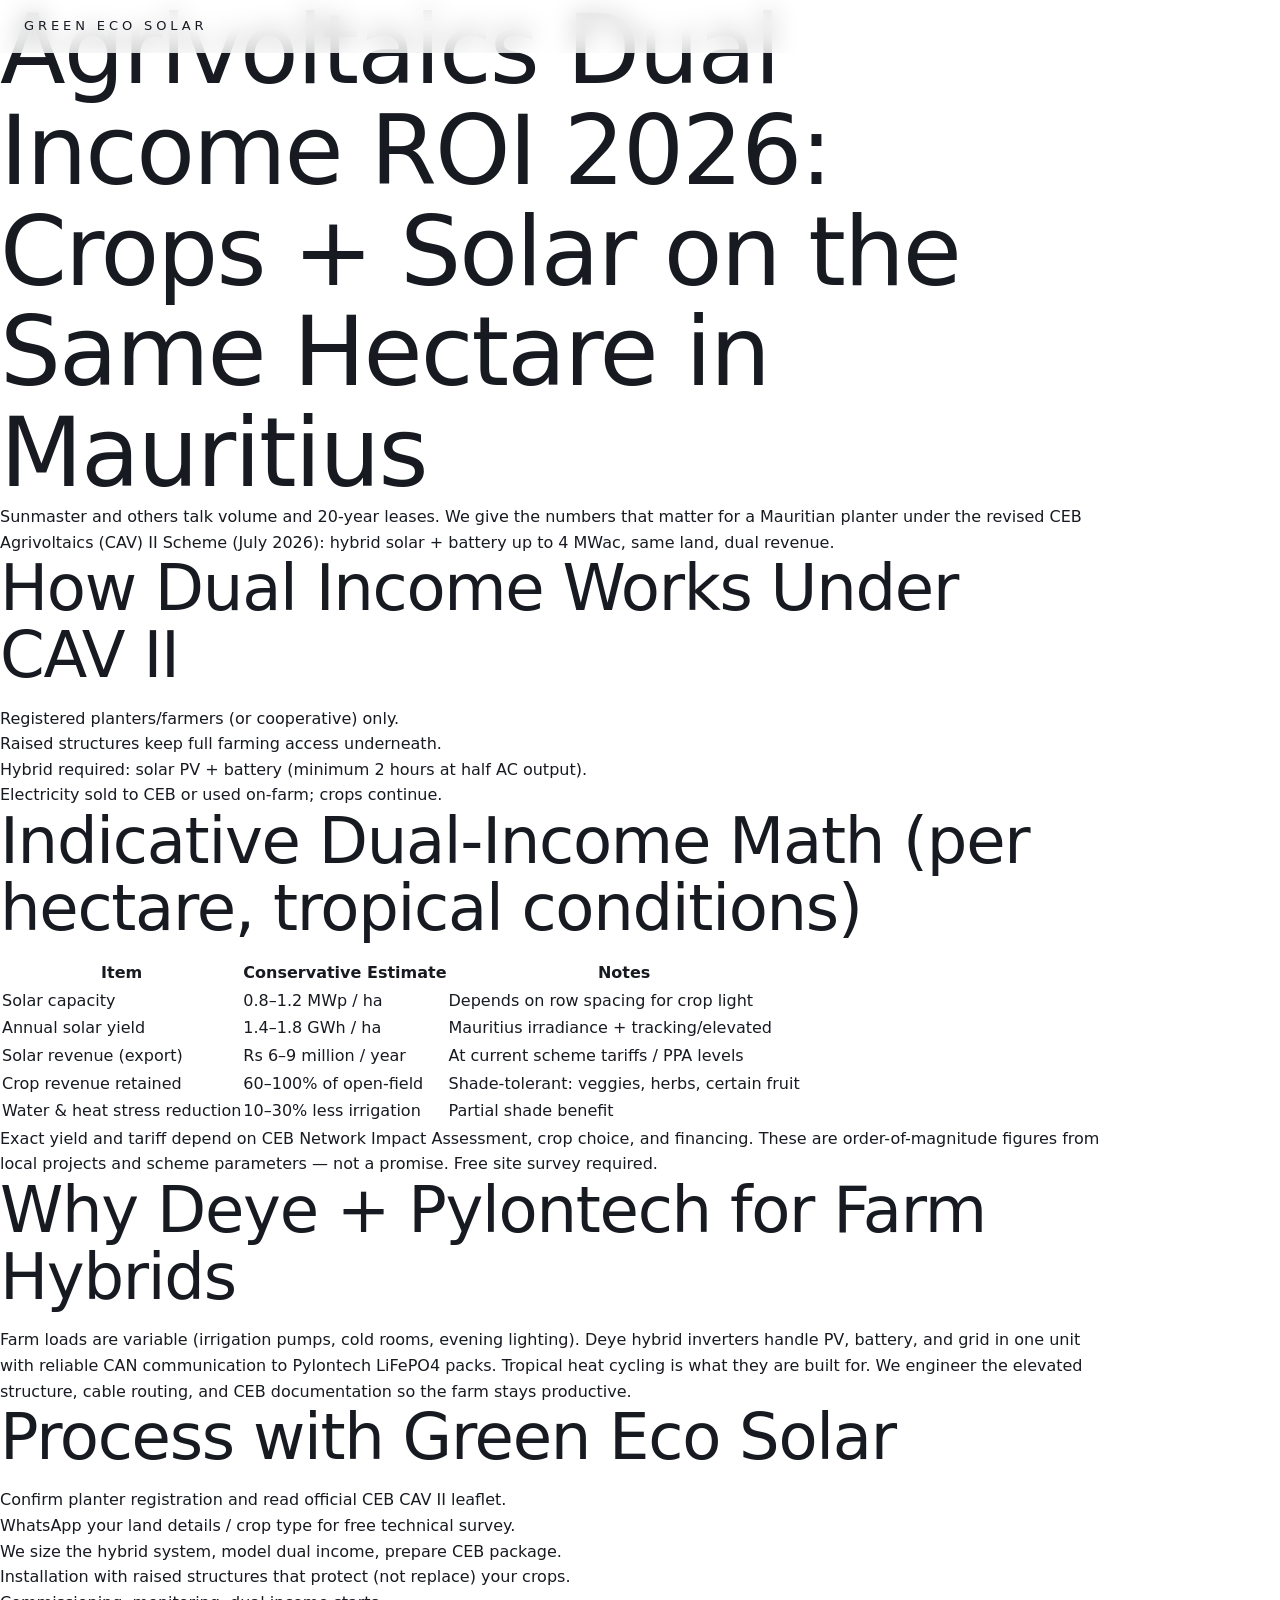
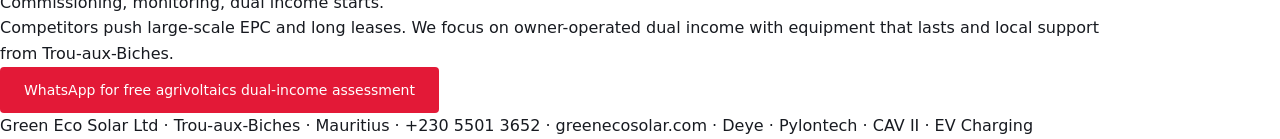
<file: agrivoltaics-dual-income-roi-2026.html>
<!doctype html>
<html lang="en">
<head>
<meta charset="utf-8"><meta name="viewport" content="width=device-width,initial-scale=1">
<title>Agrivoltaics Dual Income ROI Mauritius 2026 | Green Eco Solar</title>
<meta name="description" content="Real dual-income numbers for CEB CAV II agrivoltaics in Mauritius. Crops + solar revenue on same land. Deye + Pylontech hybrid. Free farm survey WhatsApp +230 5501 3652.">
<link rel="canonical" href="https://liloulouisjames-a11y.github.io/greenecosolar-site/agrivoltaics-dual-income-roi-2026.html">
<link rel="stylesheet" href="style.css">
</head>
<body>
<header class="nav"><a class="logo" href="index.html">GREEN ECO SOLAR</a></header>
<main class="wrap">
<h1>Agrivoltaics Dual Income ROI 2026: Crops + Solar on the Same Hectare in Mauritius</h1>
<p>Sunmaster and others talk volume and 20-year leases. We give the numbers that matter for a Mauritian planter under the revised CEB Agrivoltaics (CAV) II Scheme (July 2026): hybrid solar + battery up to 4 MWac, same land, dual revenue.</p>
<h2>How Dual Income Works Under CAV II</h2>
<ul>
<li>Registered planters/farmers (or cooperative) only.</li>
<li>Raised structures keep full farming access underneath.</li>
<li>Hybrid required: solar PV + battery (minimum 2 hours at half AC output).</li>
<li>Electricity sold to CEB or used on-farm; crops continue.</li>
</ul>
<h2>Indicative Dual-Income Math (per hectare, tropical conditions)</h2>
<table>
<tr><th>Item</th><th>Conservative Estimate</th><th>Notes</th></tr>
<tr><td>Solar capacity</td><td>0.8–1.2 MWp / ha</td><td>Depends on row spacing for crop light</td></tr>
<tr><td>Annual solar yield</td><td>1.4–1.8 GWh / ha</td><td>Mauritius irradiance + tracking/elevated</td></tr>
<tr><td>Solar revenue (export)</td><td>Rs 6–9 million / year</td><td>At current scheme tariffs / PPA levels</td></tr>
<tr><td>Crop revenue retained</td><td>60–100% of open-field</td><td>Shade-tolerant: veggies, herbs, certain fruit</td></tr>
<tr><td>Water & heat stress reduction</td><td>10–30% less irrigation</td><td>Partial shade benefit</td></tr>
</table>
<p>Exact yield and tariff depend on CEB Network Impact Assessment, crop choice, and financing. These are order-of-magnitude figures from local projects and scheme parameters — not a promise. Free site survey required.</p>
<h2>Why Deye + Pylontech for Farm Hybrids</h2>
<p>Farm loads are variable (irrigation pumps, cold rooms, evening lighting). Deye hybrid inverters handle PV, battery, and grid in one unit with reliable CAN communication to Pylontech LiFePO4 packs. Tropical heat cycling is what they are built for. We engineer the elevated structure, cable routing, and CEB documentation so the farm stays productive.</p>
<h2>Process with Green Eco Solar</h2>
<ol>
<li>Confirm planter registration and read official CEB CAV II leaflet.</li>
<li>WhatsApp your land details / crop type for free technical survey.</li>
<li>We size the hybrid system, model dual income, prepare CEB package.</li>
<li>Installation with raised structures that protect (not replace) your crops.</li>
<li>Commissioning, monitoring, dual income starts.</li>
</ol>
<p>Competitors push large-scale EPC and long leases. We focus on owner-operated dual income with equipment that lasts and local support from Trou-aux-Biches.</p>
<p><a class="btn red" href="https://wa.me/23055013652">WhatsApp for free agrivoltaics dual-income assessment</a></p>
<p>Green Eco Solar Ltd · Trou-aux-Biches · Mauritius · +230 5501 3652 · greenecosolar.com · Deye · Pylontech · CAV II · EV Charging</p>
</main>
</body>
</html>
</file>
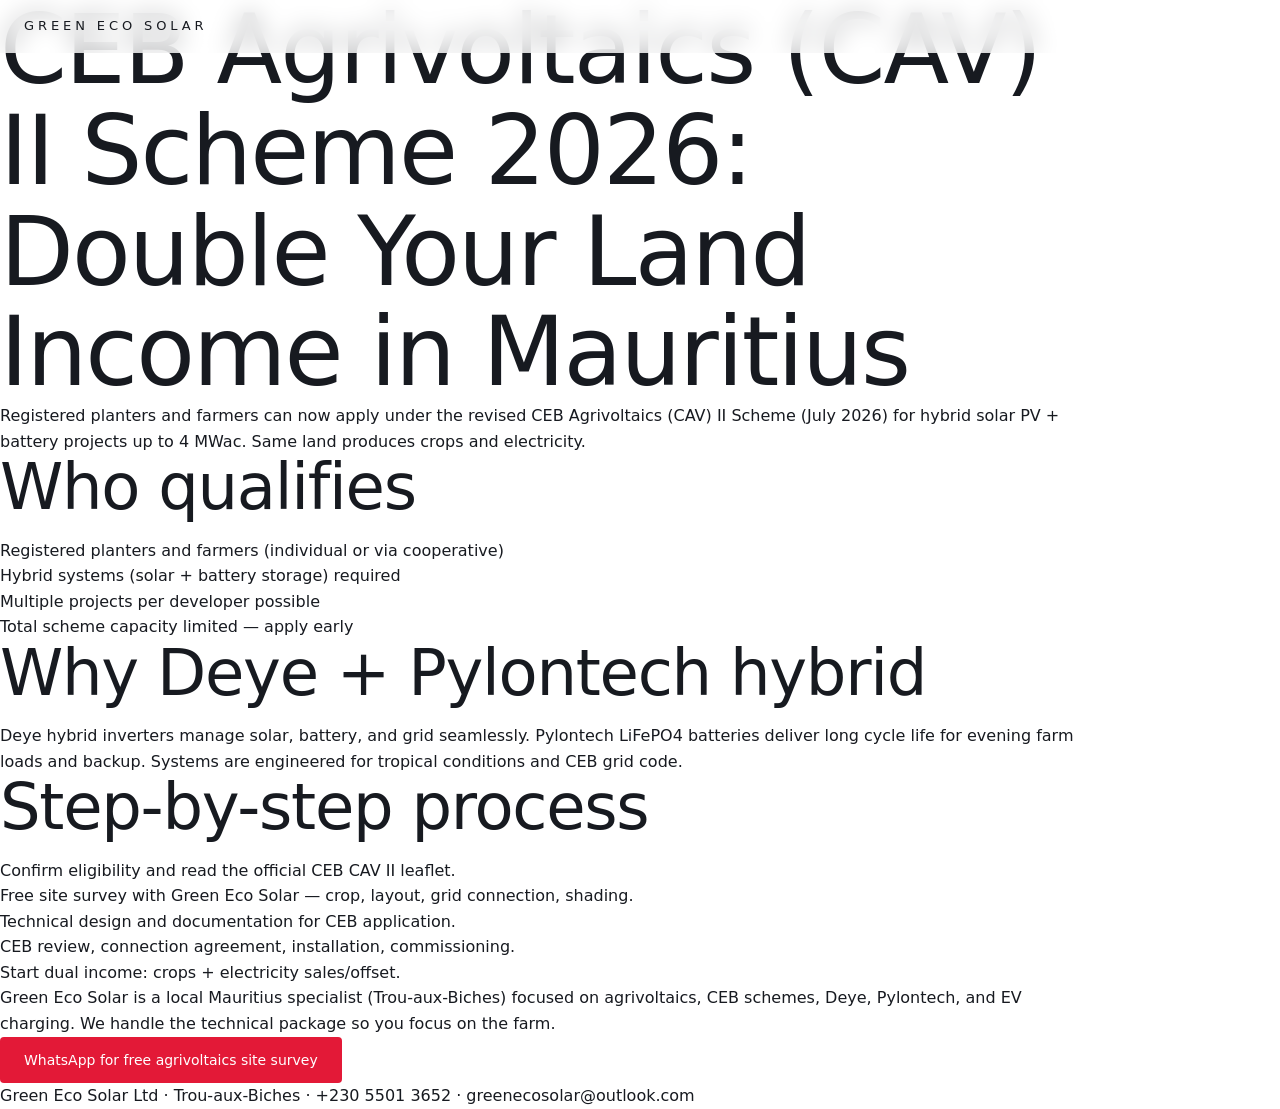
<file: ceb-agrivoltaics-cav-ii-2026.html>
<!doctype html>
<html lang="en">
<head>
<meta charset="utf-8"><meta name="viewport" content="width=device-width,initial-scale=1">
<title>CEB Agrivoltaics CAV II Scheme 2026 | Green Eco Solar Mauritius</title>
<meta name="description" content="Complete guide to the CEB Agrivoltaics (CAV) II Scheme 2026 in Mauritius. Hybrid solar + battery for registered planters. Deye inverters + Pylontech. Free site survey WhatsApp +230 5501 3652.">
<link rel="canonical" href="https://liloulouisjames-a11y.github.io/greenecosolar-site/ceb-agrivoltaics-cav-ii-2026.html">
<link rel="stylesheet" href="style.css">
</head>
<body>
<header class="nav"><a class="logo" href="index.html">GREEN ECO SOLAR</a></header>
<main class="wrap">
<h1>CEB Agrivoltaics (CAV) II Scheme 2026: Double Your Land Income in Mauritius</h1>
<p>Registered planters and farmers can now apply under the revised CEB Agrivoltaics (CAV) II Scheme (July 2026) for hybrid solar PV + battery projects up to 4 MWac. Same land produces crops and electricity.</p>
<h2>Who qualifies</h2>
<ul>
<li>Registered planters and farmers (individual or via cooperative)</li>
<li>Hybrid systems (solar + battery storage) required</li>
<li>Multiple projects per developer possible</li>
<li>Total scheme capacity limited — apply early</li>
</ul>
<h2>Why Deye + Pylontech hybrid</h2>
<p>Deye hybrid inverters manage solar, battery, and grid seamlessly. Pylontech LiFePO4 batteries deliver long cycle life for evening farm loads and backup. Systems are engineered for tropical conditions and CEB grid code.</p>
<h2>Step-by-step process</h2>
<ol>
<li>Confirm eligibility and read the official CEB CAV II leaflet.</li>
<li>Free site survey with Green Eco Solar — crop, layout, grid connection, shading.</li>
<li>Technical design and documentation for CEB application.</li>
<li>CEB review, connection agreement, installation, commissioning.</li>
<li>Start dual income: crops + electricity sales/offset.</li>
</ol>
<p>Green Eco Solar is a local Mauritius specialist (Trou-aux-Biches) focused on agrivoltaics, CEB schemes, Deye, Pylontech, and EV charging. We handle the technical package so you focus on the farm.</p>
<p><a class="btn red" href="https://wa.me/23055013652">WhatsApp for free agrivoltaics site survey</a></p>
<p>Green Eco Solar Ltd · Trou-aux-Biches · +230 5501 3652 · greenecosolar@outlook.com</p>
</main>
</body>
</html>
</file>
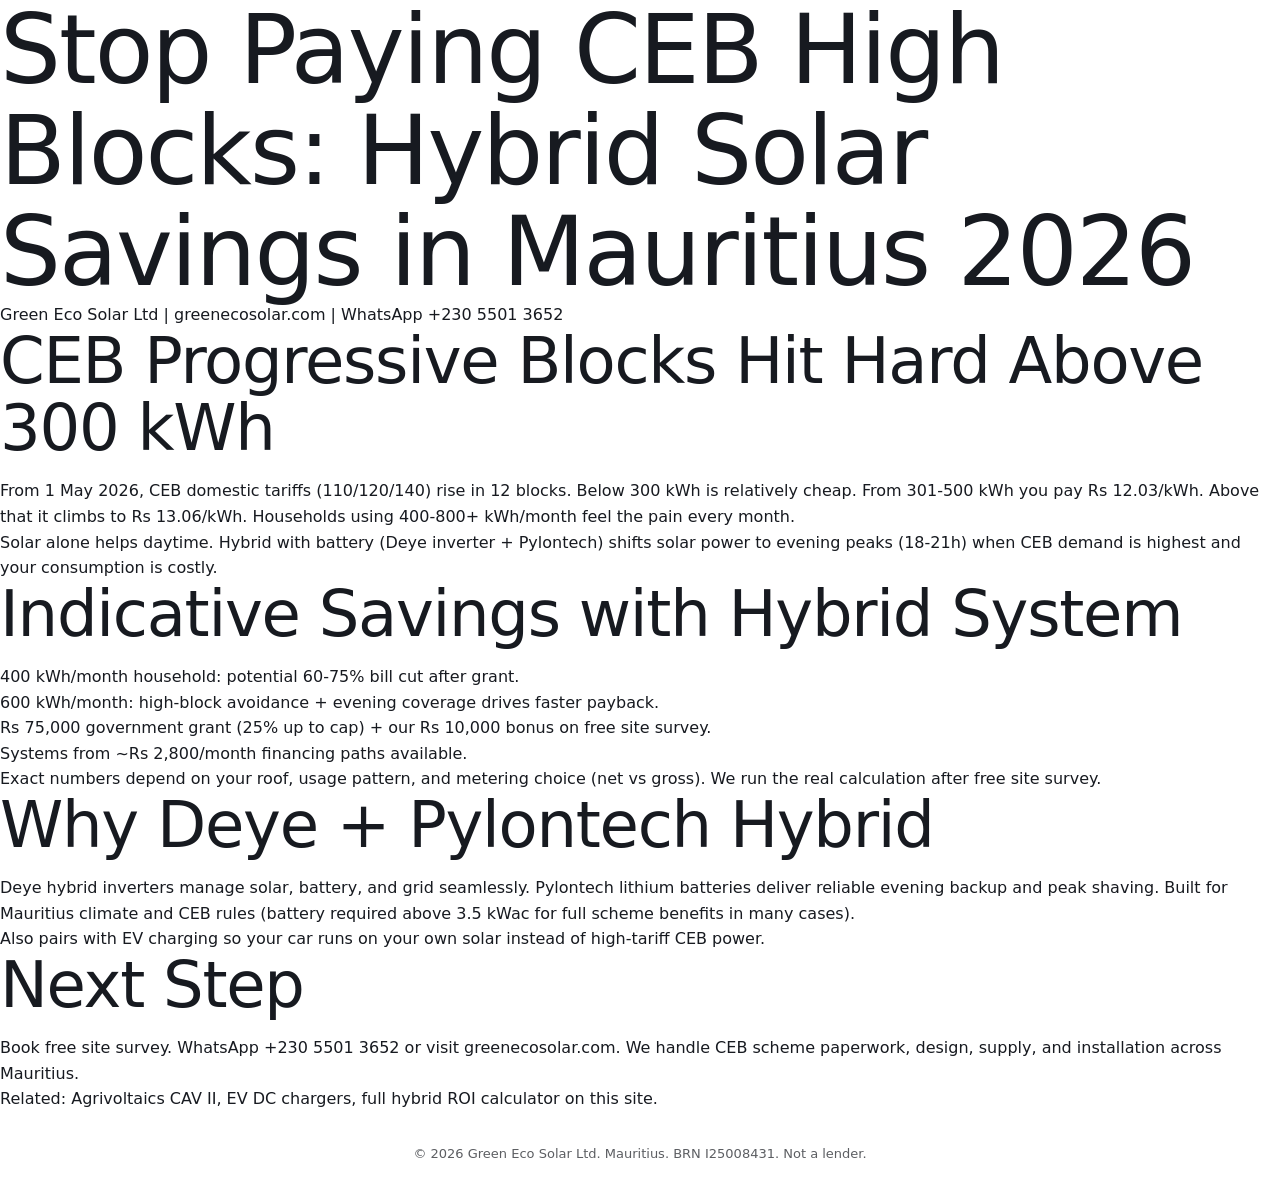
<file: ceb-high-tariff-hybrid-solar-savings-mauritius-2026.html>
<!DOCTYPE html>
<html lang="en">
<head>
<meta charset="UTF-8">
<meta name="viewport" content="width=device-width, initial-scale=1.0">
<title>CEB High-Tariff Hybrid Solar Savings Mauritius 2026 | Green Eco Solar</title>
<meta name="description" content="Cut CEB bills in high tariff blocks (Rs 12-13/kWh) with hybrid solar + battery. Deye inverters + Pylontech storage for evening peak avoidance, 70%+ savings, Rs 75k grant. Free site survey Mauritius.">
<meta name="keywords" content="CEB high tariff solar savings Mauritius, hybrid solar Deye Pylontech, evening peak battery Mauritius, CEB bill reduction 2026, solar grant Rs 75000">
<link rel="canonical" href="https://liloulouisjames-a11y.github.io/greenecosolar-site/ceb-high-tariff-hybrid-solar-savings-mauritius-2026.html">
<link rel="stylesheet" href="style.css">
</head>
<body>
<header>
<h1>Stop Paying CEB High Blocks: Hybrid Solar Savings in Mauritius 2026</h1>
<p>Green Eco Solar Ltd | greenecosolar.com | WhatsApp +230 5501 3652</p>
</header>
<main>
<section>
<h2>CEB Progressive Blocks Hit Hard Above 300 kWh</h2>
<p>From 1 May 2026, CEB domestic tariffs (110/120/140) rise in 12 blocks. Below 300 kWh is relatively cheap. From 301-500 kWh you pay Rs 12.03/kWh. Above that it climbs to Rs 13.06/kWh. Households using 400-800+ kWh/month feel the pain every month.</p>
<p>Solar alone helps daytime. Hybrid with battery (Deye inverter + Pylontech) shifts solar power to evening peaks (18-21h) when CEB demand is highest and your consumption is costly.</p>
</section>
<section>
<h2>Indicative Savings with Hybrid System</h2>
<ul>
<li>400 kWh/month household: potential 60-75% bill cut after grant.</li>
<li>600 kWh/month: high-block avoidance + evening coverage drives faster payback.</li>
<li>Rs 75,000 government grant (25% up to cap) + our Rs 10,000 bonus on free site survey.</li>
<li>Systems from ~Rs 2,800/month financing paths available.</li>
</ul>
<p>Exact numbers depend on your roof, usage pattern, and metering choice (net vs gross). We run the real calculation after free site survey.</p>
</section>
<section>
<h2>Why Deye + Pylontech Hybrid</h2>
<p>Deye hybrid inverters manage solar, battery, and grid seamlessly. Pylontech lithium batteries deliver reliable evening backup and peak shaving. Built for Mauritius climate and CEB rules (battery required above 3.5 kWac for full scheme benefits in many cases).</p>
<p>Also pairs with EV charging so your car runs on your own solar instead of high-tariff CEB power.</p>
</section>
<section>
<h2>Next Step</h2>
<p>Book free site survey. WhatsApp +230 5501 3652 or visit greenecosolar.com. We handle CEB scheme paperwork, design, supply, and installation across Mauritius.</p>
<p>Related: Agrivoltaics CAV II, EV DC chargers, full hybrid ROI calculator on this site.</p>
</section>
</main>
<footer>
<p>&copy; 2026 Green Eco Solar Ltd. Mauritius. BRN I25008431. Not a lender.</p>
</footer>
</body>
</html>
</file>
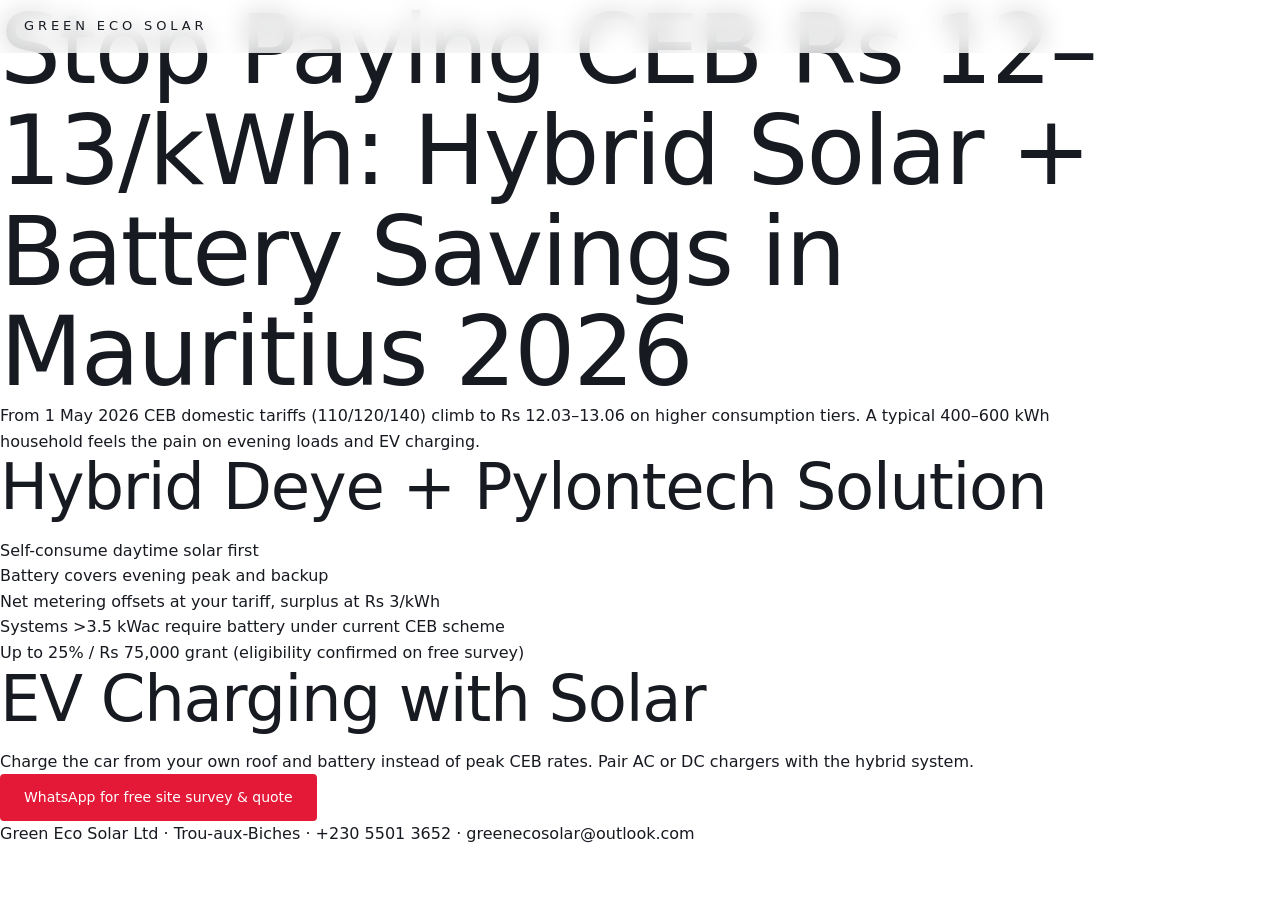
<file: ceb-hybrid-savings-2026.html>
<!doctype html>
<html lang="en">
<head>
<meta charset="utf-8"><meta name="viewport" content="width=device-width,initial-scale=1">
<title>CEB Tariff Pain vs Hybrid Solar Savings Mauritius 2026 | Green Eco Solar</title>
<meta name="description" content="CEB domestic tariffs reach Rs 12-13/kWh. Hybrid Deye + Pylontech systems with net metering cut bills 60-90%. Free site survey WhatsApp +230 5501 3652.">
<link rel="canonical" href="https://liloulouisjames-a11y.github.io/greenecosolar-site/ceb-hybrid-savings-2026.html">
<link rel="stylesheet" href="style.css">
</head>
<body>
<header class="nav"><a class="logo" href="index.html">GREEN ECO SOLAR</a></header>
<main class="wrap">
<h1>Stop Paying CEB Rs 12–13/kWh: Hybrid Solar + Battery Savings in Mauritius 2026</h1>
<p>From 1 May 2026 CEB domestic tariffs (110/120/140) climb to Rs 12.03–13.06 on higher consumption tiers. A typical 400–600 kWh household feels the pain on evening loads and EV charging.</p>
<h2>Hybrid Deye + Pylontech Solution</h2>
<ul>
<li>Self-consume daytime solar first</li>
<li>Battery covers evening peak and backup</li>
<li>Net metering offsets at your tariff, surplus at Rs 3/kWh</li>
<li>Systems >3.5 kWac require battery under current CEB scheme</li>
<li>Up to 25% / Rs 75,000 grant (eligibility confirmed on free survey)</li>
</ul>
<h2>EV Charging with Solar</h2>
<p>Charge the car from your own roof and battery instead of peak CEB rates. Pair AC or DC chargers with the hybrid system.</p>
<p><a class="btn red" href="https://wa.me/23055013652">WhatsApp for free site survey & quote</a></p>
<p>Green Eco Solar Ltd · Trou-aux-Biches · +230 5501 3652 · greenecosolar@outlook.com</p>
</main>
</body>
</html>
</file>
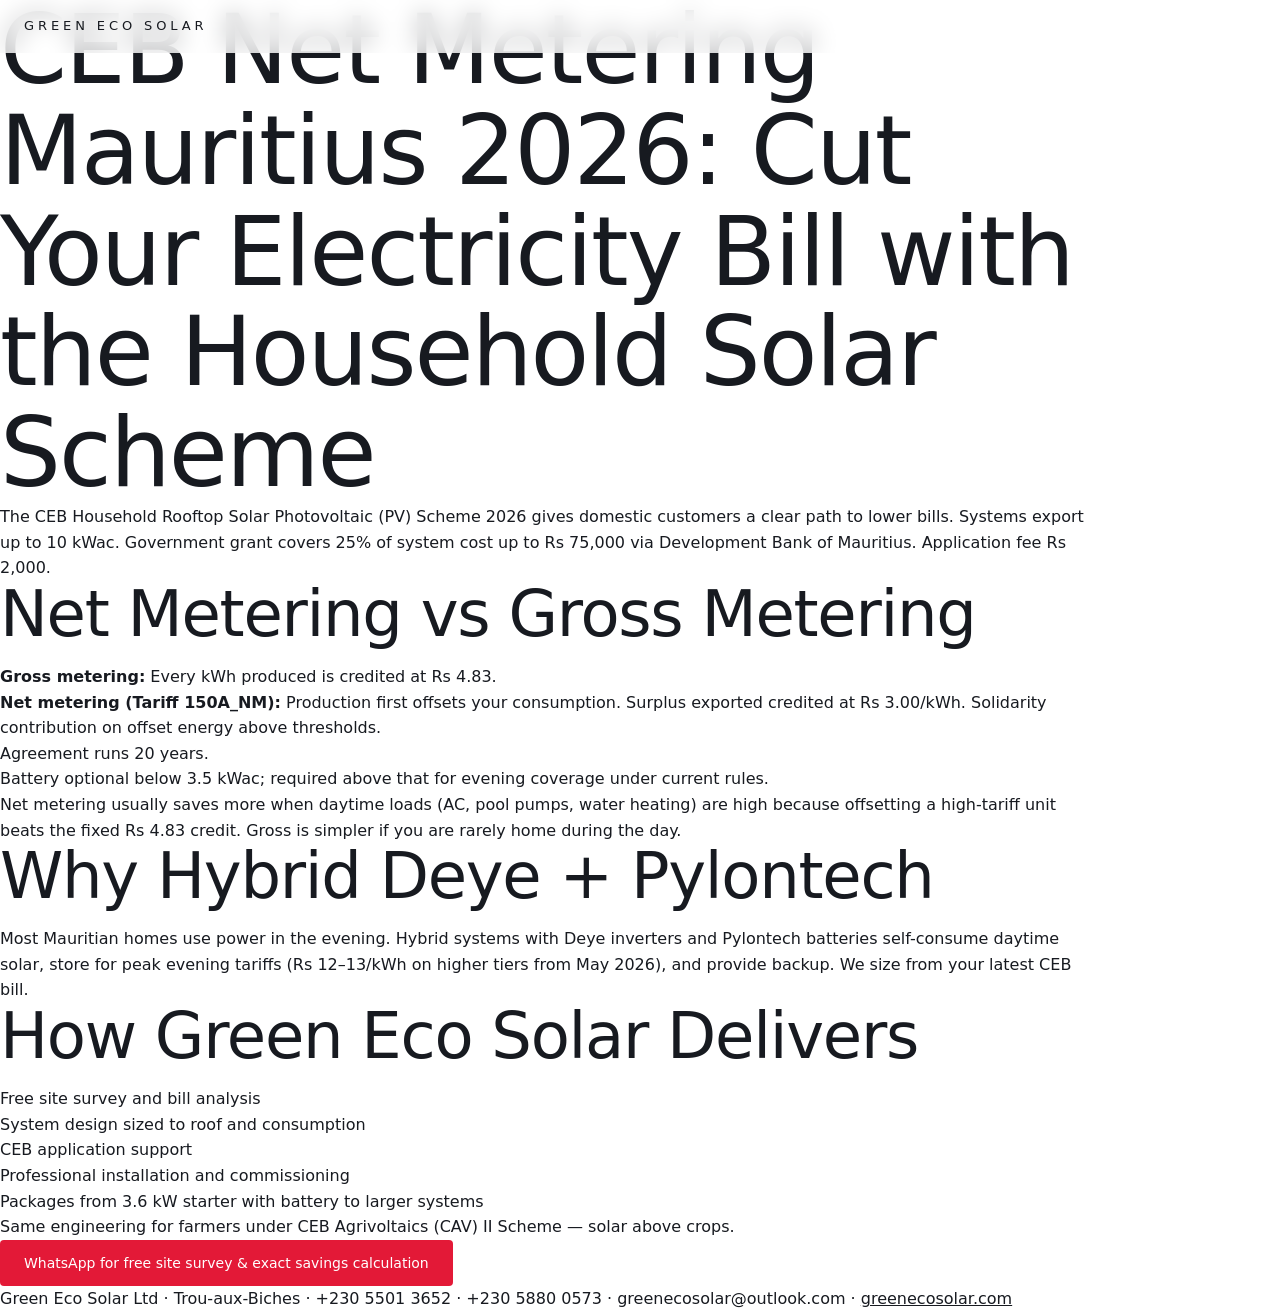
<file: ceb-net-metering-mauritius-2026.html>
<!doctype html>
<html lang="en">
<head>
<meta charset="utf-8"><meta name="viewport" content="width=device-width,initial-scale=1">
<title>CEB Net Metering Mauritius 2026: Complete Guide | Green Eco Solar</title>
<meta name="description" content="CEB Net Metering and Gross Metering under Household Rooftop Solar PV Scheme 2026. Rs 75,000 grant, Rs 4.83 gross, Rs 3 surplus, battery rules, Deye + Pylontech hybrids. Free survey WhatsApp +230 5501 3652.">
<link rel="canonical" href="https://liloulouisjames-a11y.github.io/greenecosolar-site/ceb-net-metering-mauritius-2026.html">
<link rel="stylesheet" href="style.css">
</head>
<body>
<header class="nav"><a class="logo" href="index.html">GREEN ECO SOLAR</a></header>
<main class="wrap">
<h1>CEB Net Metering Mauritius 2026: Cut Your Electricity Bill with the Household Solar Scheme</h1>
<p>The CEB Household Rooftop Solar Photovoltaic (PV) Scheme 2026 gives domestic customers a clear path to lower bills. Systems export up to 10 kWac. Government grant covers 25% of system cost up to Rs 75,000 via Development Bank of Mauritius. Application fee Rs 2,000.</p>
<h2>Net Metering vs Gross Metering</h2>
<ul>
<li><strong>Gross metering:</strong> Every kWh produced is credited at Rs 4.83.</li>
<li><strong>Net metering (Tariff 150A_NM):</strong> Production first offsets your consumption. Surplus exported credited at Rs 3.00/kWh. Solidarity contribution on offset energy above thresholds.</li>
<li>Agreement runs 20 years.</li>
<li>Battery optional below 3.5 kWac; required above that for evening coverage under current rules.</li>
</ul>
<p>Net metering usually saves more when daytime loads (AC, pool pumps, water heating) are high because offsetting a high-tariff unit beats the fixed Rs 4.83 credit. Gross is simpler if you are rarely home during the day.</p>
<h2>Why Hybrid Deye + Pylontech</h2>
<p>Most Mauritian homes use power in the evening. Hybrid systems with Deye inverters and Pylontech batteries self-consume daytime solar, store for peak evening tariffs (Rs 12–13/kWh on higher tiers from May 2026), and provide backup. We size from your latest CEB bill.</p>
<h2>How Green Eco Solar Delivers</h2>
<ul>
<li>Free site survey and bill analysis</li>
<li>System design sized to roof and consumption</li>
<li>CEB application support</li>
<li>Professional installation and commissioning</li>
<li>Packages from 3.6 kW starter with battery to larger systems</li>
</ul>
<p>Same engineering for farmers under CEB Agrivoltaics (CAV) II Scheme — solar above crops.</p>
<p><a class="btn red" href="https://wa.me/23055013652">WhatsApp for free site survey & exact savings calculation</a></p>
<p>Green Eco Solar Ltd · Trou-aux-Biches · +230 5501 3652 · +230 5880 0573 · greenecosolar@outlook.com · <a href="https://www.greenecosolar.com/">greenecosolar.com</a></p>
</main>
</body>
</html>
</file>
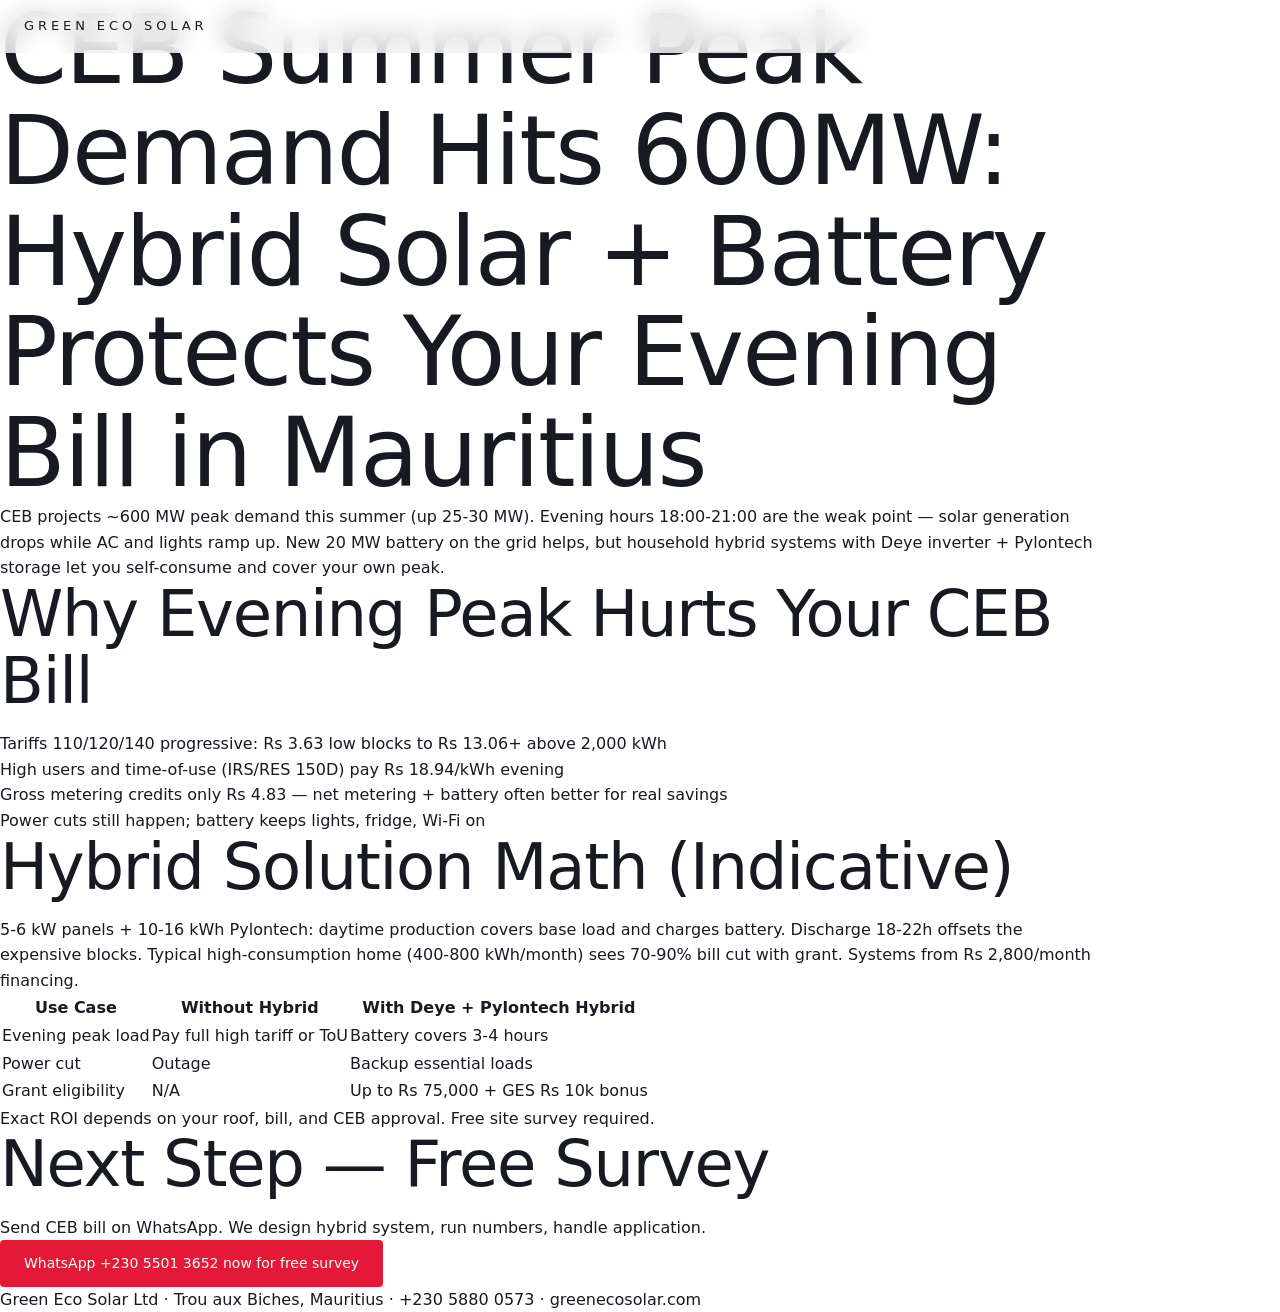
<file: ceb-peak-demand-hybrid-solar-mauritius-2026.html>
<!doctype html>
<html lang="en">
<head>
<meta charset="utf-8"><meta name="viewport" content="width=device-width,initial-scale=1">
<title>CEB Peak Demand 600MW: Hybrid Solar + Battery Cuts Evening Bills | Green Eco Solar Mauritius 2026</title>
<meta name="description" content="CEB anticipates 600MW summer peak. Hybrid Deye + Pylontech solar battery covers 18-21h peak, cuts high-tariff blocks, backup during cuts. Rs 75k grant. WhatsApp +230 5501 3652.">
<link rel="canonical" href="https://liloulouisjames-a11y.github.io/greenecosolar-site/ceb-peak-demand-hybrid-solar-mauritius-2026.html">
<link rel="stylesheet" href="style.css">
</head>
<body>
<header class="nav"><a class="logo" href="index.html">GREEN ECO SOLAR</a></header>
<main class="wrap">
<h1>CEB Summer Peak Demand Hits 600MW: Hybrid Solar + Battery Protects Your Evening Bill in Mauritius</h1>
<p>CEB projects ~600 MW peak demand this summer (up 25-30 MW). Evening hours 18:00-21:00 are the weak point — solar generation drops while AC and lights ramp up. New 20 MW battery on the grid helps, but household hybrid systems with Deye inverter + Pylontech storage let you self-consume and cover your own peak.</p>
<h2>Why Evening Peak Hurts Your CEB Bill</h2>
<ul>
<li>Tariffs 110/120/140 progressive: Rs 3.63 low blocks to Rs 13.06+ above 2,000 kWh</li>
<li>High users and time-of-use (IRS/RES 150D) pay Rs 18.94/kWh evening</li>
<li>Gross metering credits only Rs 4.83 — net metering + battery often better for real savings</li>
<li>Power cuts still happen; battery keeps lights, fridge, Wi-Fi on</li>
</ul>
<h2>Hybrid Solution Math (Indicative)</h2>
<p>5-6 kW panels + 10-16 kWh Pylontech: daytime production covers base load and charges battery. Discharge 18-22h offsets the expensive blocks. Typical high-consumption home (400-800 kWh/month) sees 70-90% bill cut with grant. Systems from Rs 2,800/month financing.</p>
<table>
<thead><tr><th>Use Case</th><th>Without Hybrid</th><th>With Deye + Pylontech Hybrid</th></tr></thead>
<tbody>
<tr><td>Evening peak load</td><td>Pay full high tariff or ToU</td><td>Battery covers 3-4 hours</td></tr>
<tr><td>Power cut</td><td>Outage</td><td>Backup essential loads</td></tr>
<tr><td>Grant eligibility</td><td>N/A</td><td>Up to Rs 75,000 + GES Rs 10k bonus</td></tr>
</tbody>
</table>
<p>Exact ROI depends on your roof, bill, and CEB approval. Free site survey required.</p>
<h2>Next Step — Free Survey</h2>
<p>Send CEB bill on WhatsApp. We design hybrid system, run numbers, handle application.</p>
<p><a class="btn red" href="https://wa.me/23055013652">WhatsApp +230 5501 3652 now for free survey</a></p>
<p>Green Eco Solar Ltd · Trou aux Biches, Mauritius · +230 5880 0573 · greenecosolar.com</p>
</main>
</body>
</html>
</file>
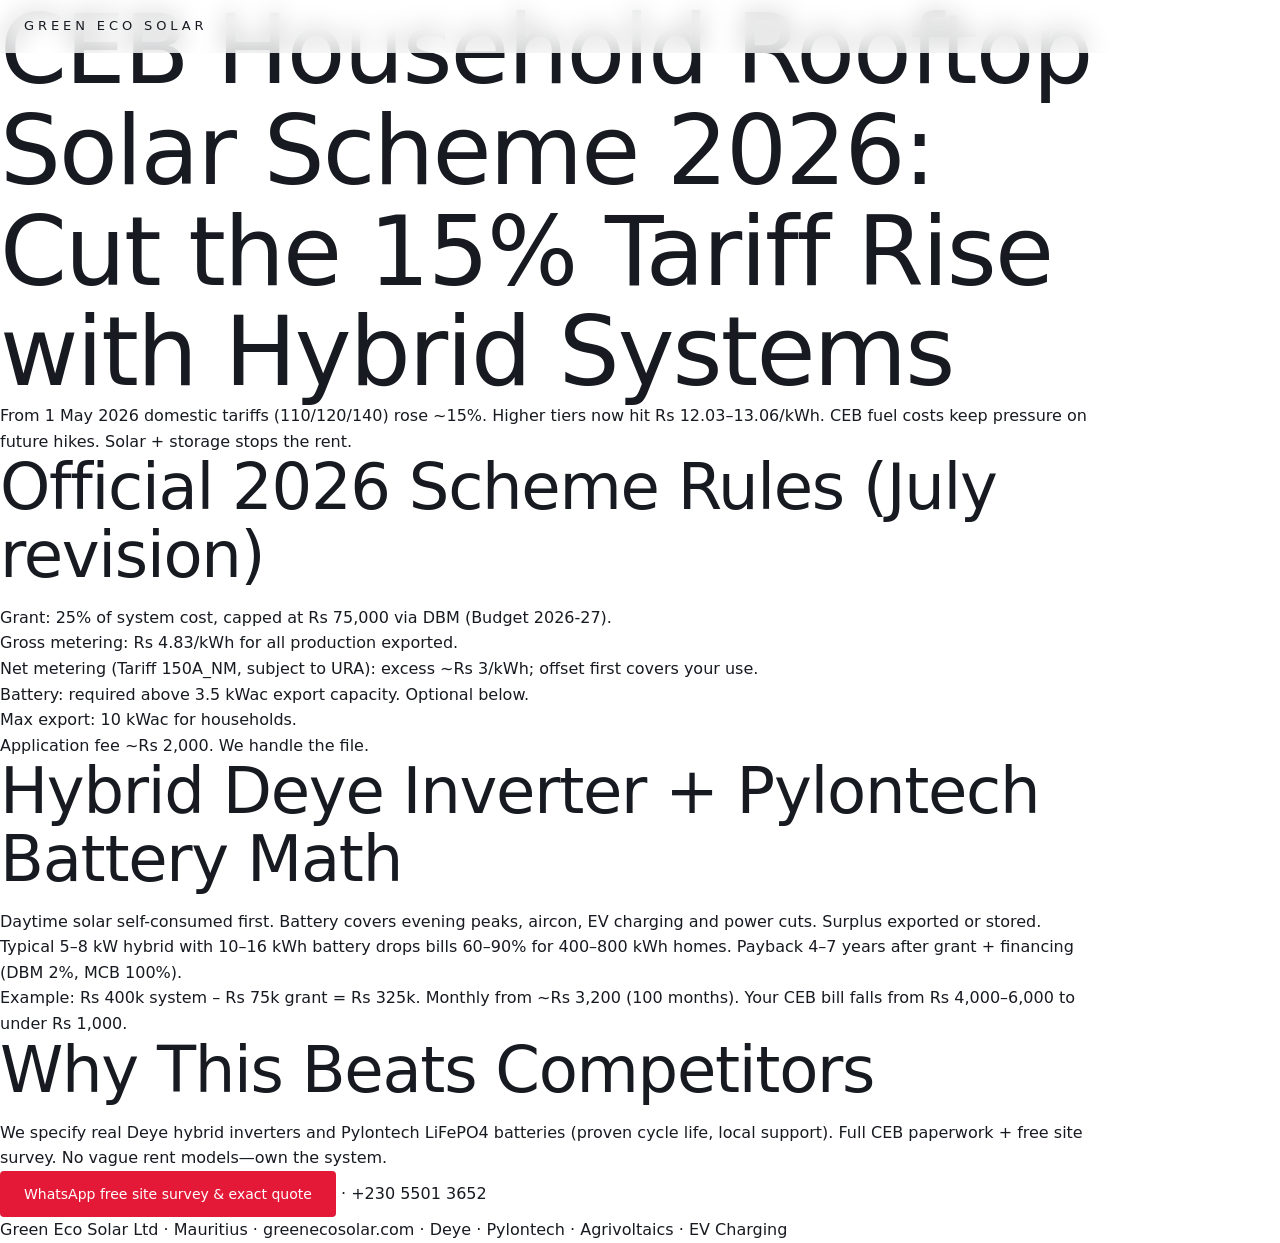
<file: ceb-scheme-2026-tariff-savings.html>
<!doctype html>
<html lang="en">
<head>
<meta charset="utf-8"><meta name="viewport" content="width=device-width,initial-scale=1">
<title>CEB Household Solar Scheme 2026: Grant, Tariffs & Hybrid Savings | Green Eco Solar</title>
<meta name="description" content="Exact CEB 2026 rules: Rs 75,000 grant, Rs 4.83 gross metering, battery above 3.5 kWac. Real hybrid Deye + Pylontech savings vs 15% tariff rise. Free survey WhatsApp +230 5501 3652.">
<link rel="canonical" href="https://liloulouisjames-a11y.github.io/greenecosolar-site/ceb-scheme-2026-tariff-savings.html">
<link rel="stylesheet" href="style.css">
</head>
<body>
<header class="nav"><a class="logo" href="index.html">GREEN ECO SOLAR</a></header>
<main class="wrap">
<h1>CEB Household Rooftop Solar Scheme 2026: Cut the 15% Tariff Rise with Hybrid Systems</h1>
<p>From 1 May 2026 domestic tariffs (110/120/140) rose ~15%. Higher tiers now hit Rs 12.03–13.06/kWh. CEB fuel costs keep pressure on future hikes. Solar + storage stops the rent.</p>
<h2>Official 2026 Scheme Rules (July revision)</h2>
<ul>
<li>Grant: 25% of system cost, capped at Rs 75,000 via DBM (Budget 2026-27).</li>
<li>Gross metering: Rs 4.83/kWh for all production exported.</li>
<li>Net metering (Tariff 150A_NM, subject to URA): excess ~Rs 3/kWh; offset first covers your use.</li>
<li>Battery: required above 3.5 kWac export capacity. Optional below.</li>
<li>Max export: 10 kWac for households.</li>
<li>Application fee ~Rs 2,000. We handle the file.</li>
</ul>
<h2>Hybrid Deye Inverter + Pylontech Battery Math</h2>
<p>Daytime solar self-consumed first. Battery covers evening peaks, aircon, EV charging and power cuts. Surplus exported or stored. Typical 5–8 kW hybrid with 10–16 kWh battery drops bills 60–90% for 400–800 kWh homes. Payback 4–7 years after grant + financing (DBM 2%, MCB 100%).</p>
<p>Example: Rs 400k system – Rs 75k grant = Rs 325k. Monthly from ~Rs 3,200 (100 months). Your CEB bill falls from Rs 4,000–6,000 to under Rs 1,000.</p>
<h2>Why This Beats Competitors</h2>
<p>We specify real Deye hybrid inverters and Pylontech LiFePO4 batteries (proven cycle life, local support). Full CEB paperwork + free site survey. No vague rent models—own the system.</p>
<p><a class="btn red" href="https://wa.me/23055013652">WhatsApp free site survey & exact quote</a> · +230 5501 3652</p>
<p>Green Eco Solar Ltd · Mauritius · greenecosolar.com · Deye · Pylontech · Agrivoltaics · EV Charging</p>
</main>
</body>
</html>
</file>
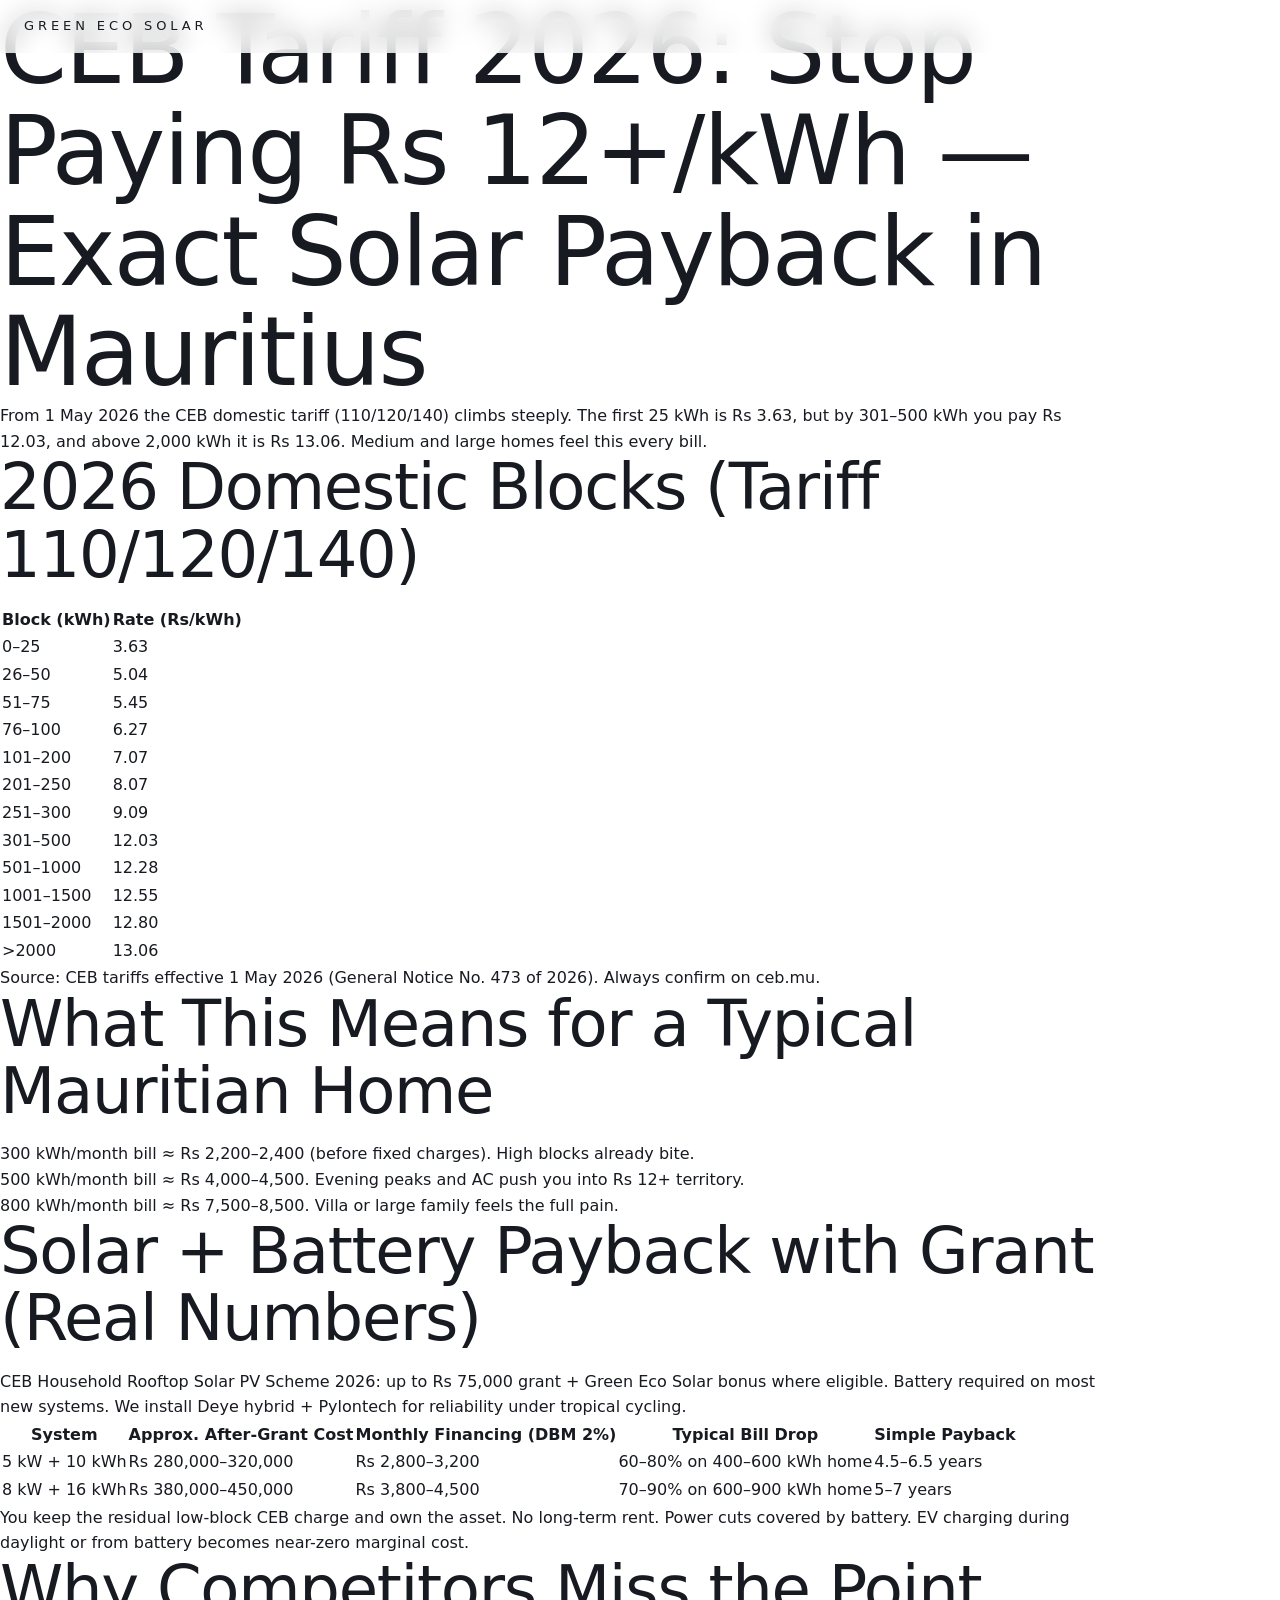
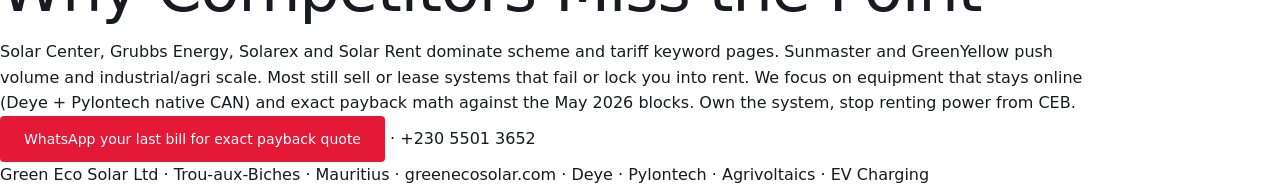
<file: ceb-tariff-2026-solar-payback.html>
<!doctype html>
<html lang="en">
<head>
<meta charset="utf-8"><meta name="viewport" content="width=device-width,initial-scale=1">
<title>CEB Tariff 2026 Pain: Exact Solar Payback Calculator Mauritius | Green Eco Solar</title>
<meta name="description" content="May 2026 CEB domestic tariffs hit Rs 12-13/kWh on high use. Calculate real solar + battery savings with Deye/Pylontech. Free survey. WhatsApp +230 5501 3652.">
<link rel="canonical" href="https://liloulouisjames-a11y.github.io/greenecosolar-site/ceb-tariff-2026-solar-payback.html">
<link rel="stylesheet" href="style.css">
</head>
<body>
<header class="nav"><a class="logo" href="index.html">GREEN ECO SOLAR</a></header>
<main class="wrap">
<h1>CEB Tariff 2026: Stop Paying Rs 12+/kWh — Exact Solar Payback in Mauritius</h1>
<p>From 1 May 2026 the CEB domestic tariff (110/120/140) climbs steeply. The first 25 kWh is Rs 3.63, but by 301–500 kWh you pay Rs 12.03, and above 2,000 kWh it is Rs 13.06. Medium and large homes feel this every bill.</p>
<h2>2026 Domestic Blocks (Tariff 110/120/140)</h2>
<table>
<tr><th>Block (kWh)</th><th>Rate (Rs/kWh)</th></tr>
<tr><td>0–25</td><td>3.63</td></tr>
<tr><td>26–50</td><td>5.04</td></tr>
<tr><td>51–75</td><td>5.45</td></tr>
<tr><td>76–100</td><td>6.27</td></tr>
<tr><td>101–200</td><td>7.07</td></tr>
<tr><td>201–250</td><td>8.07</td></tr>
<tr><td>251–300</td><td>9.09</td></tr>
<tr><td>301–500</td><td>12.03</td></tr>
<tr><td>501–1000</td><td>12.28</td></tr>
<tr><td>1001–1500</td><td>12.55</td></tr>
<tr><td>1501–2000</td><td>12.80</td></tr>
<tr><td>>2000</td><td>13.06</td></tr>
</table>
<p>Source: CEB tariffs effective 1 May 2026 (General Notice No. 473 of 2026). Always confirm on ceb.mu.</p>
<h2>What This Means for a Typical Mauritian Home</h2>
<ul>
<li>300 kWh/month bill ≈ Rs 2,200–2,400 (before fixed charges). High blocks already bite.</li>
<li>500 kWh/month bill ≈ Rs 4,000–4,500. Evening peaks and AC push you into Rs 12+ territory.</li>
<li>800 kWh/month bill ≈ Rs 7,500–8,500. Villa or large family feels the full pain.</li>
</ul>
<h2>Solar + Battery Payback with Grant (Real Numbers)</h2>
<p>CEB Household Rooftop Solar PV Scheme 2026: up to Rs 75,000 grant + Green Eco Solar bonus where eligible. Battery required on most new systems. We install Deye hybrid + Pylontech for reliability under tropical cycling.</p>
<table>
<tr><th>System</th><th>Approx. After-Grant Cost</th><th>Monthly Financing (DBM 2%)</th><th>Typical Bill Drop</th><th>Simple Payback</th></tr>
<tr><td>5 kW + 10 kWh</td><td>Rs 280,000–320,000</td><td>Rs 2,800–3,200</td><td>60–80% on 400–600 kWh home</td><td>4.5–6.5 years</td></tr>
<tr><td>8 kW + 16 kWh</td><td>Rs 380,000–450,000</td><td>Rs 3,800–4,500</td><td>70–90% on 600–900 kWh home</td><td>5–7 years</td></tr>
</table>
<p>You keep the residual low-block CEB charge and own the asset. No long-term rent. Power cuts covered by battery. EV charging during daylight or from battery becomes near-zero marginal cost.</p>
<h2>Why Competitors Miss the Point</h2>
<p>Solar Center, Grubbs Energy, Solarex and Solar Rent dominate scheme and tariff keyword pages. Sunmaster and GreenYellow push volume and industrial/agri scale. Most still sell or lease systems that fail or lock you into rent. We focus on equipment that stays online (Deye + Pylontech native CAN) and exact payback math against the May 2026 blocks. Own the system, stop renting power from CEB.</p>
<p><a class="btn red" href="https://wa.me/23055013652">WhatsApp your last bill for exact payback quote</a> · +230 5501 3652</p>
<p>Green Eco Solar Ltd · Trou-aux-Biches · Mauritius · greenecosolar.com · Deye · Pylontech · Agrivoltaics · EV Charging</p>
</main>
</body>
</html>
</file>
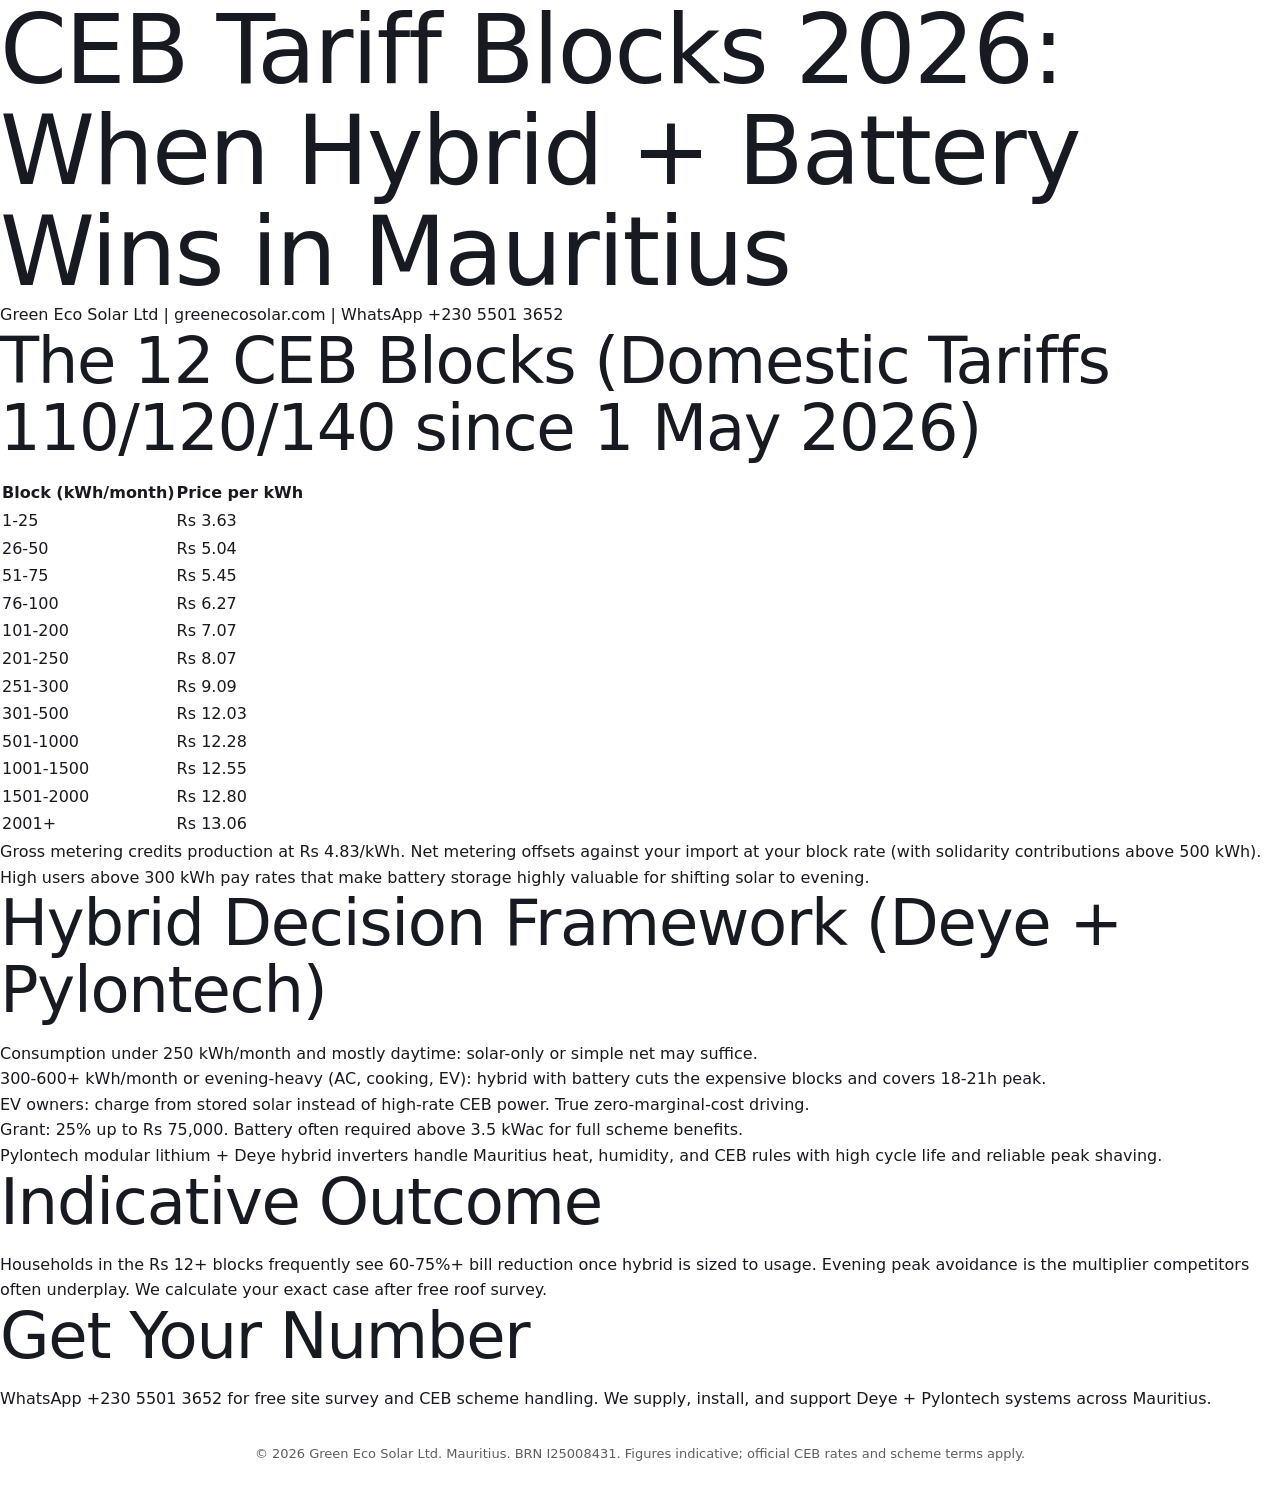
<file: ceb-tariff-blocks-hybrid-decision-mauritius-2026.html>
<!DOCTYPE html>
<html lang="en">
<head>
<meta charset="UTF-8">
<meta name="viewport" content="width=device-width, initial-scale=1.0">
<title>CEB Tariff Blocks 2026: Hybrid Battery Decision Guide Mauritius | Green Eco Solar</title>
<meta name="description" content="Understand CEB 2026 progressive tariff blocks (Rs 3.63 to Rs 13.06/kWh). See when hybrid solar + Deye inverter + Pylontech battery beats net/gross metering for high-consumption homes and evening peaks. Free survey.">
<meta name="keywords" content="CEB tariff blocks 2026 Mauritius, hybrid solar decision guide, Deye Pylontech evening peak, CEB progressive rates solar savings, battery vs grid Mauritius">
<link rel="canonical" href="https://liloulouisjames-a11y.github.io/greenecosolar-site/ceb-tariff-blocks-hybrid-decision-mauritius-2026.html">
<link rel="stylesheet" href="style.css">
</head>
<body>
<header>
<h1>CEB Tariff Blocks 2026: When Hybrid + Battery Wins in Mauritius</h1>
<p>Green Eco Solar Ltd | greenecosolar.com | WhatsApp +230 5501 3652</p>
</header>
<main>
<section>
<h2>The 12 CEB Blocks (Domestic Tariffs 110/120/140 since 1 May 2026)</h2>
<table>
<tr><th>Block (kWh/month)</th><th>Price per kWh</th></tr>
<tr><td>1-25</td><td>Rs 3.63</td></tr>
<tr><td>26-50</td><td>Rs 5.04</td></tr>
<tr><td>51-75</td><td>Rs 5.45</td></tr>
<tr><td>76-100</td><td>Rs 6.27</td></tr>
<tr><td>101-200</td><td>Rs 7.07</td></tr>
<tr><td>201-250</td><td>Rs 8.07</td></tr>
<tr><td>251-300</td><td>Rs 9.09</td></tr>
<tr><td>301-500</td><td>Rs 12.03</td></tr>
<tr><td>501-1000</td><td>Rs 12.28</td></tr>
<tr><td>1001-1500</td><td>Rs 12.55</td></tr>
<tr><td>1501-2000</td><td>Rs 12.80</td></tr>
<tr><td>2001+</td><td>Rs 13.06</td></tr>
</table>
<p>Gross metering credits production at Rs 4.83/kWh. Net metering offsets against your import at your block rate (with solidarity contributions above 500 kWh). High users above 300 kWh pay rates that make battery storage highly valuable for shifting solar to evening.</p>
</section>
<section>
<h2>Hybrid Decision Framework (Deye + Pylontech)</h2>
<ul>
<li>Consumption under 250 kWh/month and mostly daytime: solar-only or simple net may suffice.</li>
<li>300-600+ kWh/month or evening-heavy (AC, cooking, EV): hybrid with battery cuts the expensive blocks and covers 18-21h peak.</li>
<li>EV owners: charge from stored solar instead of high-rate CEB power. True zero-marginal-cost driving.</li>
<li>Grant: 25% up to Rs 75,000. Battery often required above 3.5 kWac for full scheme benefits.</li>
</ul>
<p>Pylontech modular lithium + Deye hybrid inverters handle Mauritius heat, humidity, and CEB rules with high cycle life and reliable peak shaving.</p>
</section>
<section>
<h2>Indicative Outcome</h2>
<p>Households in the Rs 12+ blocks frequently see 60-75%+ bill reduction once hybrid is sized to usage. Evening peak avoidance is the multiplier competitors often underplay. We calculate your exact case after free roof survey.</p>
</section>
<section>
<h2>Get Your Number</h2>
<p>WhatsApp +230 5501 3652 for free site survey and CEB scheme handling. We supply, install, and support Deye + Pylontech systems across Mauritius.</p>
</section>
</main>
<footer>
<p>&copy; 2026 Green Eco Solar Ltd. Mauritius. BRN I25008431. Figures indicative; official CEB rates and scheme terms apply.</p>
</footer>
</body>
</html>
</file>
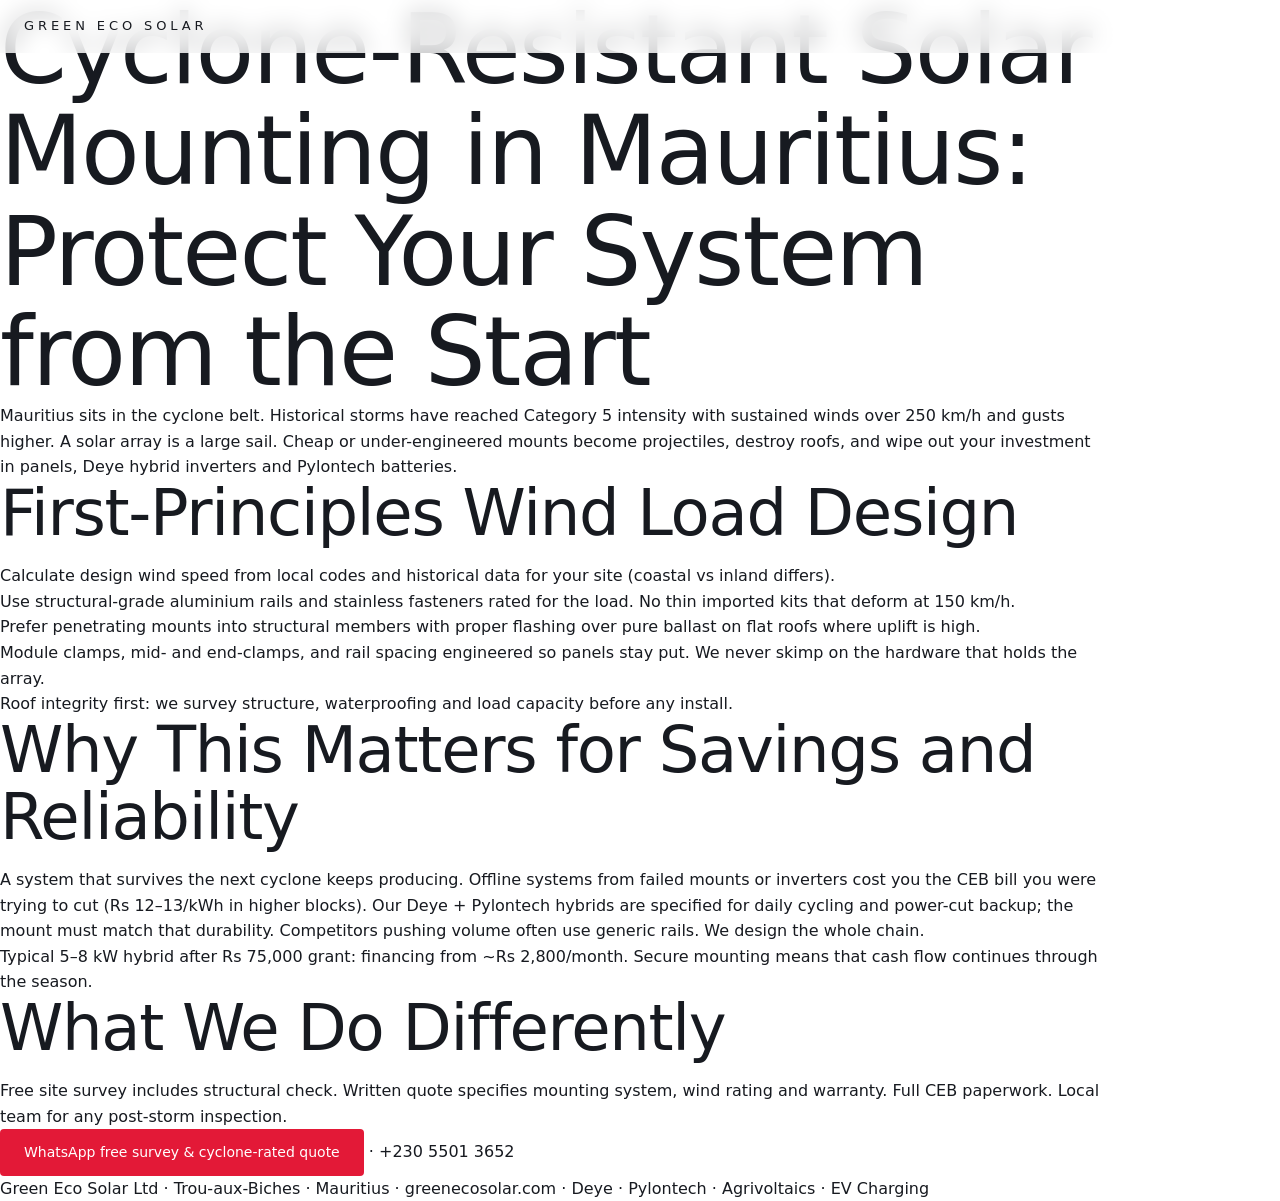
<file: cyclone-resistant-solar-mounting-mauritius.html>
<!doctype html>
<html lang="en">
<head>
<meta charset="utf-8"><meta name="viewport" content="width=device-width,initial-scale=1">
<title>Cyclone-Resistant Solar Mounting Mauritius | Green Eco Solar</title>
<meta name="description" content="Cyclone-proof solar mounting for Mauritius: wind load design, secure rails, no cheap failures. Protect your Deye/Pylontech hybrid investment. Free survey WhatsApp +230 5501 3652.">
<link rel="canonical" href="https://liloulouisjames-a11y.github.io/greenecosolar-site/cyclone-resistant-solar-mounting-mauritius.html">
<link rel="stylesheet" href="style.css">
</head>
<body>
<header class="nav"><a class="logo" href="index.html">GREEN ECO SOLAR</a></header>
<main class="wrap">
<h1>Cyclone-Resistant Solar Mounting in Mauritius: Protect Your System from the Start</h1>
<p>Mauritius sits in the cyclone belt. Historical storms have reached Category 5 intensity with sustained winds over 250 km/h and gusts higher. A solar array is a large sail. Cheap or under-engineered mounts become projectiles, destroy roofs, and wipe out your investment in panels, Deye hybrid inverters and Pylontech batteries.</p>
<h2>First-Principles Wind Load Design</h2>
<ul>
<li>Calculate design wind speed from local codes and historical data for your site (coastal vs inland differs).</li>
<li>Use structural-grade aluminium rails and stainless fasteners rated for the load. No thin imported kits that deform at 150 km/h.</li>
<li>Prefer penetrating mounts into structural members with proper flashing over pure ballast on flat roofs where uplift is high.</li>
<li>Module clamps, mid- and end-clamps, and rail spacing engineered so panels stay put. We never skimp on the hardware that holds the array.</li>
<li>Roof integrity first: we survey structure, waterproofing and load capacity before any install.</li>
</ul>
<h2>Why This Matters for Savings and Reliability</h2>
<p>A system that survives the next cyclone keeps producing. Offline systems from failed mounts or inverters cost you the CEB bill you were trying to cut (Rs 12–13/kWh in higher blocks). Our Deye + Pylontech hybrids are specified for daily cycling and power-cut backup; the mount must match that durability. Competitors pushing volume often use generic rails. We design the whole chain.</p>
<p>Typical 5–8 kW hybrid after Rs 75,000 grant: financing from ~Rs 2,800/month. Secure mounting means that cash flow continues through the season.</p>
<h2>What We Do Differently</h2>
<p>Free site survey includes structural check. Written quote specifies mounting system, wind rating and warranty. Full CEB paperwork. Local team for any post-storm inspection.</p>
<p><a class="btn red" href="https://wa.me/23055013652">WhatsApp free survey & cyclone-rated quote</a> · +230 5501 3652</p>
<p>Green Eco Solar Ltd · Trou-aux-Biches · Mauritius · greenecosolar.com · Deye · Pylontech · Agrivoltaics · EV Charging</p>
</main>
</body>
</html>
</file>
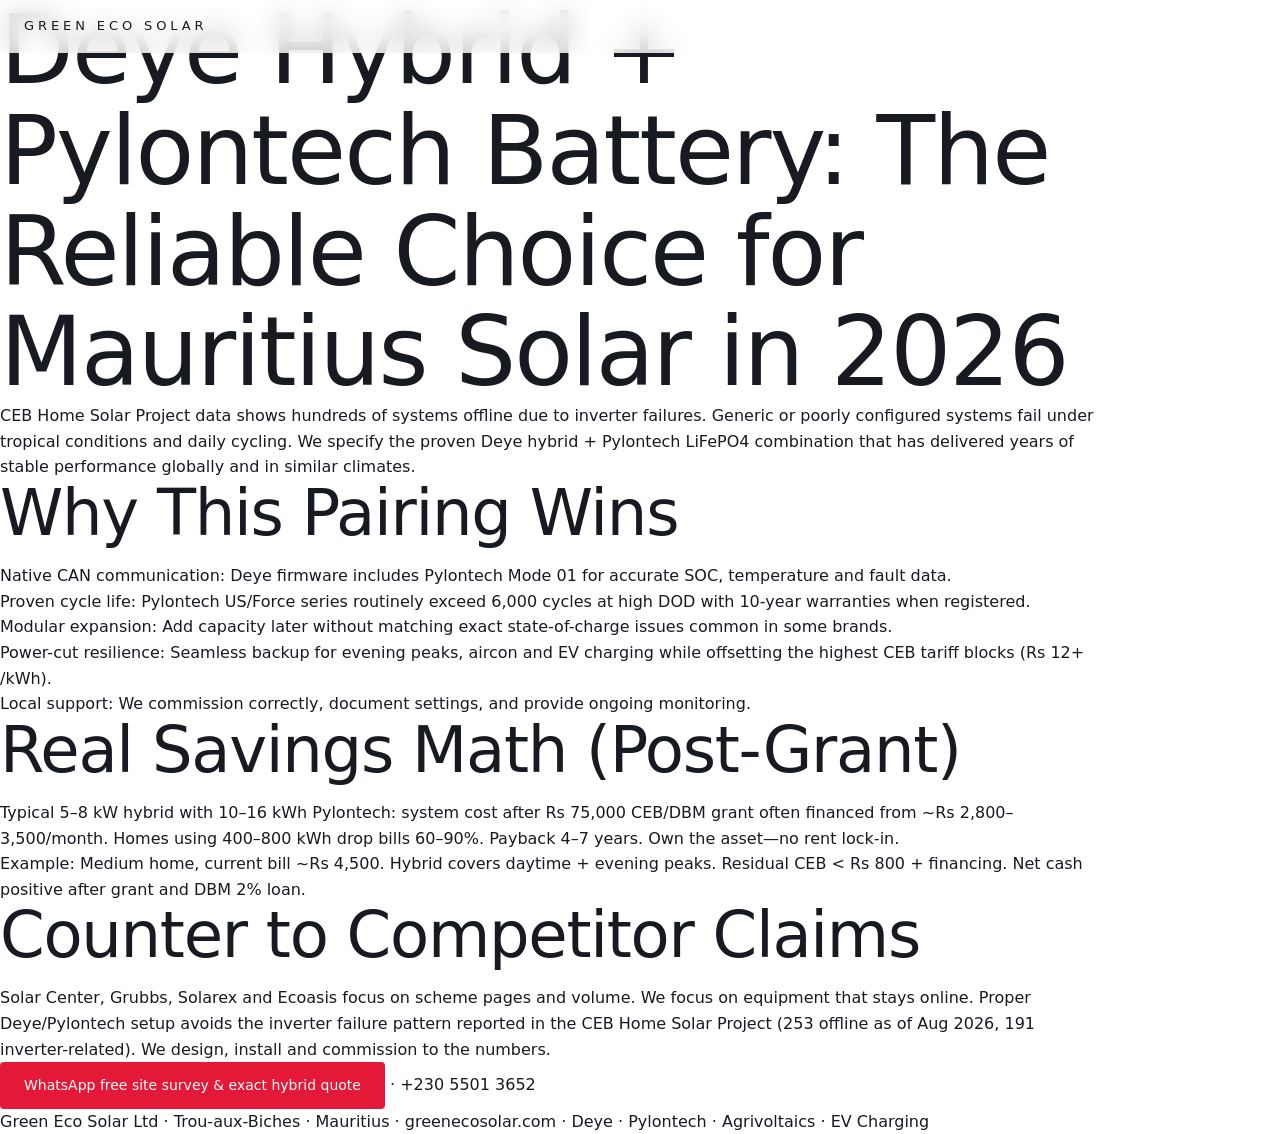
<file: deye-pylontech-hybrid-reliability-2026.html>
<!doctype html>
<html lang="en">
<head>
<meta charset="utf-8"><meta name="viewport" content="width=device-width,initial-scale=1">
<title>Deye + Pylontech Hybrid: Reliable Solar Backup in Mauritius | Green Eco Solar</title>
<meta name="description" content="Why Deye hybrid inverters + Pylontech batteries deliver proven reliability for Mauritius homes. Avoid inverter failures. CEB scheme ready, free survey. WhatsApp +230 5501 3652.">
<link rel="canonical" href="https://liloulouisjames-a11y.github.io/greenecosolar-site/deye-pylontech-hybrid-reliability-2026.html">
<link rel="stylesheet" href="style.css">
</head>
<body>
<header class="nav"><a class="logo" href="index.html">GREEN ECO SOLAR</a></header>
<main class="wrap">
<h1>Deye Hybrid + Pylontech Battery: The Reliable Choice for Mauritius Solar in 2026</h1>
<p>CEB Home Solar Project data shows hundreds of systems offline due to inverter failures. Generic or poorly configured systems fail under tropical conditions and daily cycling. We specify the proven Deye hybrid + Pylontech LiFePO4 combination that has delivered years of stable performance globally and in similar climates.</p>
<h2>Why This Pairing Wins</h2>
<ul>
<li>Native CAN communication: Deye firmware includes Pylontech Mode 01 for accurate SOC, temperature and fault data.</li>
<li>Proven cycle life: Pylontech US/Force series routinely exceed 6,000 cycles at high DOD with 10-year warranties when registered.</li>
<li>Modular expansion: Add capacity later without matching exact state-of-charge issues common in some brands.</li>
<li>Power-cut resilience: Seamless backup for evening peaks, aircon and EV charging while offsetting the highest CEB tariff blocks (Rs 12+ /kWh).</li>
<li>Local support: We commission correctly, document settings, and provide ongoing monitoring.</li>
</ul>
<h2>Real Savings Math (Post-Grant)</h2>
<p>Typical 5–8 kW hybrid with 10–16 kWh Pylontech: system cost after Rs 75,000 CEB/DBM grant often financed from ~Rs 2,800–3,500/month. Homes using 400–800 kWh drop bills 60–90%. Payback 4–7 years. Own the asset—no rent lock-in.</p>
<p>Example: Medium home, current bill ~Rs 4,500. Hybrid covers daytime + evening peaks. Residual CEB < Rs 800 + financing. Net cash positive after grant and DBM 2% loan.</p>
<h2>Counter to Competitor Claims</h2>
<p>Solar Center, Grubbs, Solarex and Ecoasis focus on scheme pages and volume. We focus on equipment that stays online. Proper Deye/Pylontech setup avoids the inverter failure pattern reported in the CEB Home Solar Project (253 offline as of Aug 2026, 191 inverter-related). We design, install and commission to the numbers.</p>
<p><a class="btn red" href="https://wa.me/23055013652">WhatsApp free site survey &amp; exact hybrid quote</a> · +230 5501 3652</p>
<p>Green Eco Solar Ltd · Trou-aux-Biches · Mauritius · greenecosolar.com · Deye · Pylontech · Agrivoltaics · EV Charging</p>
</main>
</body>
</html>
</file>
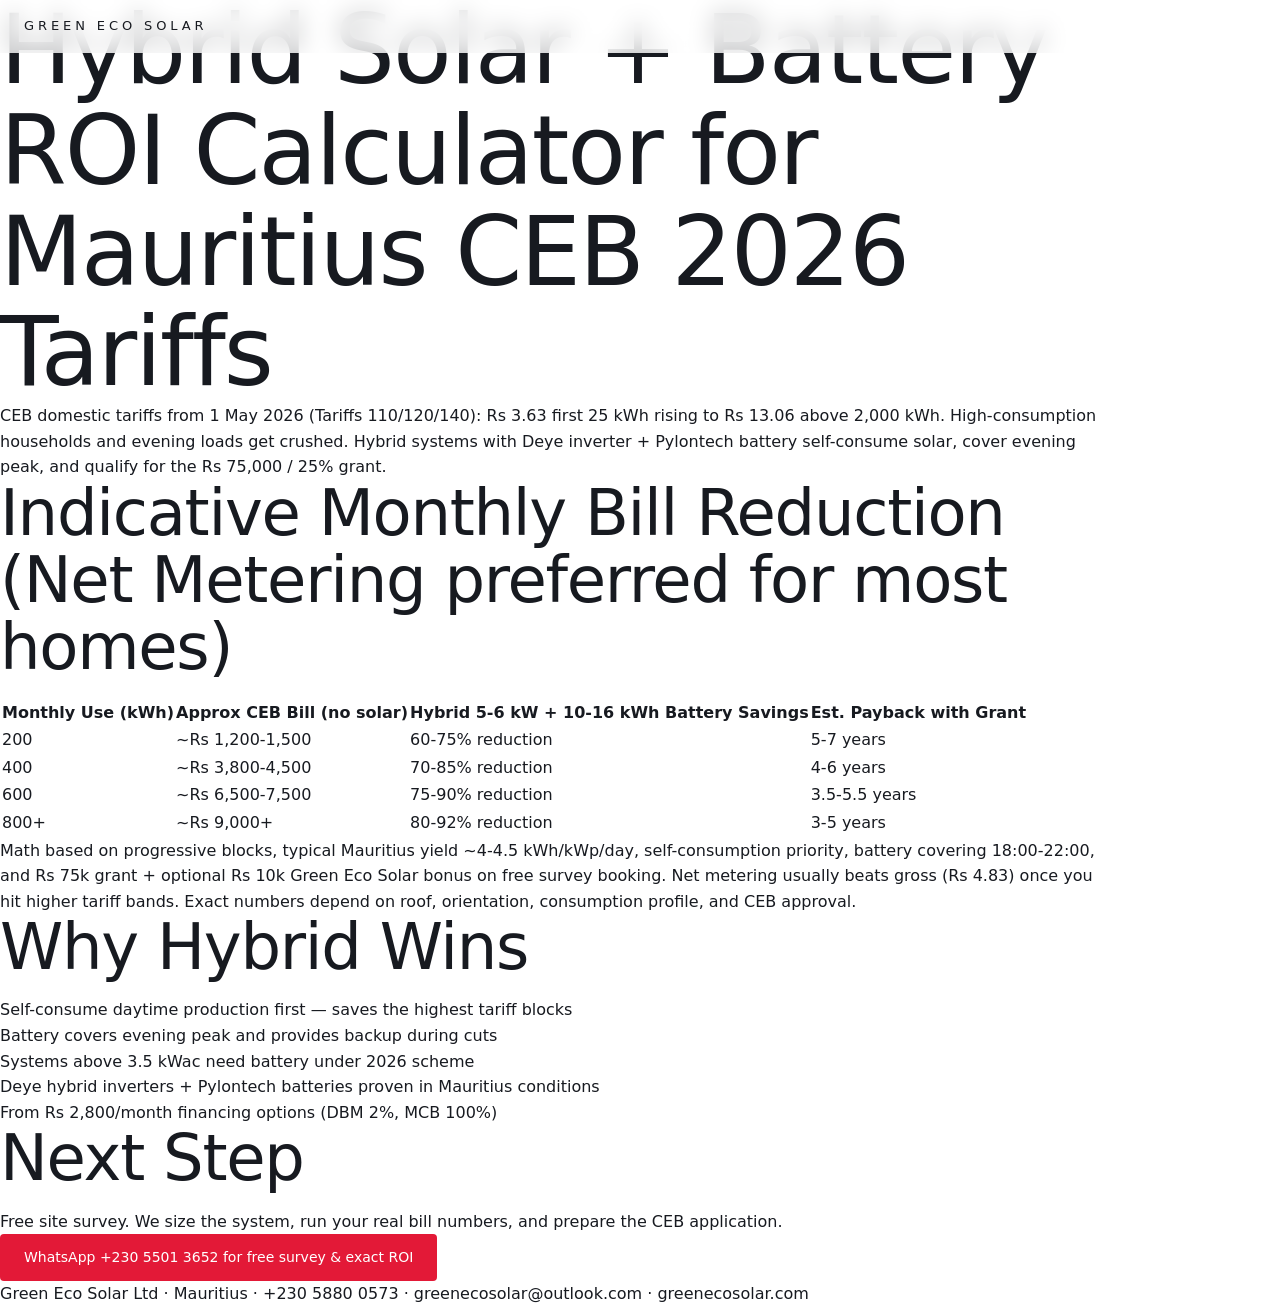
<file: hybrid-solar-roi-calculator-mauritius-2026.html>
<!doctype html>
<html lang="en">
<head>
<meta charset="utf-8"><meta name="viewport" content="width=device-width,initial-scale=1">
<title>Hybrid Solar + Battery ROI Calculator Mauritius CEB 2026 | Green Eco Solar</title>
<meta name="description" content="Exact CEB 2026 tariff math: hybrid Deye + Pylontech ROI for 200-800 kWh homes. Net vs gross metering, Rs 75k grant, payback. Free survey WhatsApp +230 5501 3652.">
<link rel="canonical" href="https://liloulouisjames-a11y.github.io/greenecosolar-site/hybrid-solar-roi-calculator-mauritius-2026.html">
<link rel="stylesheet" href="style.css">
</head>
<body>
<header class="nav"><a class="logo" href="index.html">GREEN ECO SOLAR</a></header>
<main class="wrap">
<h1>Hybrid Solar + Battery ROI Calculator for Mauritius CEB 2026 Tariffs</h1>
<p>CEB domestic tariffs from 1 May 2026 (Tariffs 110/120/140): Rs 3.63 first 25 kWh rising to Rs 13.06 above 2,000 kWh. High-consumption households and evening loads get crushed. Hybrid systems with Deye inverter + Pylontech battery self-consume solar, cover evening peak, and qualify for the Rs 75,000 / 25% grant.</p>
<h2>Indicative Monthly Bill Reduction (Net Metering preferred for most homes)</h2>
<table>
<thead><tr><th>Monthly Use (kWh)</th><th>Approx CEB Bill (no solar)</th><th>Hybrid 5-6 kW + 10-16 kWh Battery Savings</th><th>Est. Payback with Grant</th></tr></thead>
<tbody>
<tr><td>200</td><td>~Rs 1,200-1,500</td><td>60-75% reduction</td><td>5-7 years</td></tr>
<tr><td>400</td><td>~Rs 3,800-4,500</td><td>70-85% reduction</td><td>4-6 years</td></tr>
<tr><td>600</td><td>~Rs 6,500-7,500</td><td>75-90% reduction</td><td>3.5-5.5 years</td></tr>
<tr><td>800+</td><td>~Rs 9,000+</td><td>80-92% reduction</td><td>3-5 years</td></tr>
</tbody>
</table>
<p>Math based on progressive blocks, typical Mauritius yield ~4-4.5 kWh/kWp/day, self-consumption priority, battery covering 18:00-22:00, and Rs 75k grant + optional Rs 10k Green Eco Solar bonus on free survey booking. Net metering usually beats gross (Rs 4.83) once you hit higher tariff bands. Exact numbers depend on roof, orientation, consumption profile, and CEB approval.</p>
<h2>Why Hybrid Wins</h2>
<ul>
<li>Self-consume daytime production first — saves the highest tariff blocks</li>
<li>Battery covers evening peak and provides backup during cuts</li>
<li>Systems above 3.5 kWac need battery under 2026 scheme</li>
<li>Deye hybrid inverters + Pylontech batteries proven in Mauritius conditions</li>
<li>From Rs 2,800/month financing options (DBM 2%, MCB 100%)</li>
</ul>
<h2>Next Step</h2>
<p>Free site survey. We size the system, run your real bill numbers, and prepare the CEB application.</p>
<p><a class="btn red" href="https://wa.me/23055013652">WhatsApp +230 5501 3652 for free survey & exact ROI</a></p>
<p>Green Eco Solar Ltd · Mauritius · +230 5880 0573 · greenecosolar@outlook.com · greenecosolar.com</p>
</main>
</body>
</html>
</file>
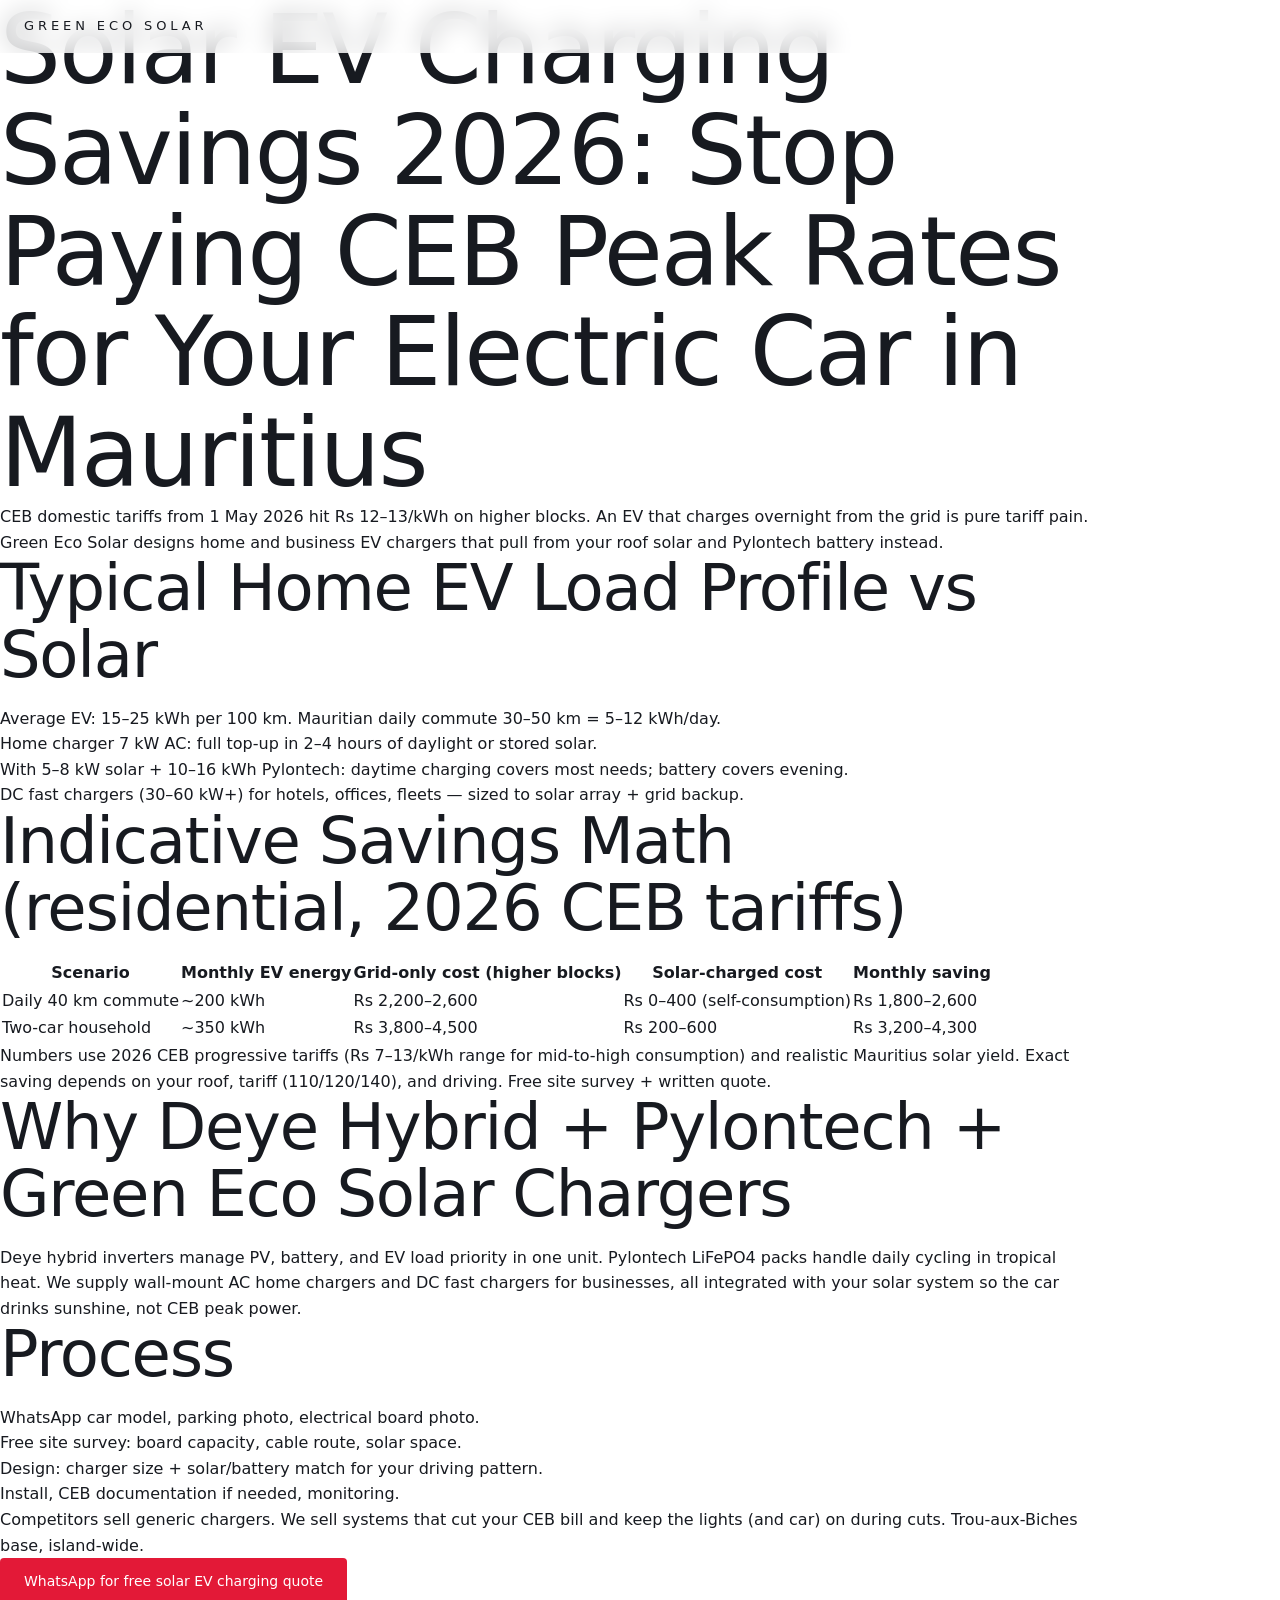
<file: solar-ev-charging-savings-2026.html>
<!doctype html>
<html lang="en">
<head>
<meta charset="utf-8"><meta name="viewport" content="width=device-width,initial-scale=1">
<title>Solar EV Charging Savings Mauritius 2026 | Green Eco Solar</title>
<meta name="description" content="Charge your EV from solar in Mauritius. Cut CEB bill pain with home or business DC/AC chargers + Deye hybrid + Pylontech. Real savings math. WhatsApp +230 5501 3652 for free survey.">
<link rel="canonical" href="https://liloulouisjames-a11y.github.io/greenecosolar-site/solar-ev-charging-savings-2026.html">
<link rel="stylesheet" href="style.css">
</head>
<body>
<header class="nav"><a class="logo" href="index.html">GREEN ECO SOLAR</a></header>
<main class="wrap">
<h1>Solar EV Charging Savings 2026: Stop Paying CEB Peak Rates for Your Electric Car in Mauritius</h1>
<p>CEB domestic tariffs from 1 May 2026 hit Rs 12–13/kWh on higher blocks. An EV that charges overnight from the grid is pure tariff pain. Green Eco Solar designs home and business EV chargers that pull from your roof solar and Pylontech battery instead.</p>
<h2>Typical Home EV Load Profile vs Solar</h2>
<ul>
<li>Average EV: 15–25 kWh per 100 km. Mauritian daily commute 30–50 km = 5–12 kWh/day.</li>
<li>Home charger 7 kW AC: full top-up in 2–4 hours of daylight or stored solar.</li>
<li>With 5–8 kW solar + 10–16 kWh Pylontech: daytime charging covers most needs; battery covers evening.</li>
<li>DC fast chargers (30–60 kW+) for hotels, offices, fleets — sized to solar array + grid backup.</li>
</ul>
<h2>Indicative Savings Math (residential, 2026 CEB tariffs)</h2>
<table>
<tr><th>Scenario</th><th>Monthly EV energy</th><th>Grid-only cost (higher blocks)</th><th>Solar-charged cost</th><th>Monthly saving</th></tr>
<tr><td>Daily 40 km commute</td><td>~200 kWh</td><td>Rs 2,200–2,600</td><td>Rs 0–400 (self-consumption)</td><td>Rs 1,800–2,600</td></tr>
<tr><td>Two-car household</td><td>~350 kWh</td><td>Rs 3,800–4,500</td><td>Rs 200–600</td><td>Rs 3,200–4,300</td></tr>
</table>
<p>Numbers use 2026 CEB progressive tariffs (Rs 7–13/kWh range for mid-to-high consumption) and realistic Mauritius solar yield. Exact saving depends on your roof, tariff (110/120/140), and driving. Free site survey + written quote.</p>
<h2>Why Deye Hybrid + Pylontech + Green Eco Solar Chargers</h2>
<p>Deye hybrid inverters manage PV, battery, and EV load priority in one unit. Pylontech LiFePO4 packs handle daily cycling in tropical heat. We supply wall-mount AC home chargers and DC fast chargers for businesses, all integrated with your solar system so the car drinks sunshine, not CEB peak power.</p>
<h2>Process</h2>
<ol>
<li>WhatsApp car model, parking photo, electrical board photo.</li>
<li>Free site survey: board capacity, cable route, solar space.</li>
<li>Design: charger size + solar/battery match for your driving pattern.</li>
<li>Install, CEB documentation if needed, monitoring.</li>
</ol>
<p>Competitors sell generic chargers. We sell systems that cut your CEB bill and keep the lights (and car) on during cuts. Trou-aux-Biches base, island-wide.</p>
<p><a class="btn red" href="https://wa.me/23055013652">WhatsApp for free solar EV charging quote</a></p>
<p>Green Eco Solar Ltd · Trou-aux-Biches · Mauritius · +230 5501 3652 · greenecosolar.com · Deye · Pylontech · EV Charging · CAV II</p>
</main>
</body>
</html>
</file>
<file: style.css>
:root{--red:#E31937;--ink:#171a20;--grey:#5c5e62;--silver:#f4f4f4;--line:#e3e3e3}
*{box-sizing:border-box;margin:0;padding:0}html{scroll-behavior:smooth}
body{font-family:Inter,system-ui,sans-serif;font-weight:300;color:var(--ink);background:#fff;line-height:1.6;-webkit-font-smoothing:antialiased}
a{color:inherit}
.nav{position:fixed;inset:0 0 auto;display:flex;justify-content:space-between;align-items:center;padding:16px 24px;z-index:10;background:rgba(255,255,255,.75);backdrop-filter:blur(12px)}
.logo{font-weight:500;letter-spacing:.3em;font-size:13px;text-decoration:none}
.nav nav{display:none;gap:24px}.nav nav a{text-decoration:none;font-size:14px;font-weight:400;padding:6px 10px;border-radius:4px}.nav nav a:hover{background:rgba(0,0,0,.05)}
.burger{background:none;border:0;width:28px;cursor:pointer}.burger span{display:block;height:1px;background:var(--ink);margin:6px 0}
body.open .nav nav{display:flex;flex-direction:column;position:absolute;top:56px;left:0;right:0;background:#fff;padding:16px 24px}
@media(min-width:900px){.nav nav{display:flex}.burger{display:none}}
.panel{min-height:100vh;display:flex;align-items:center;justify-content:center;padding:110px 24px 80px;position:relative;overflow:hidden;text-align:center}
.alt{background:var(--silver)}
.wrap{max-width:1100px;width:100%}.narrow{max-width:720px}
.eyebrow{text-transform:uppercase;letter-spacing:.25em;font-size:12px;color:var(--grey);margin-bottom:12px;font-weight:400}
h1,h2{font-weight:200;letter-spacing:-.02em;line-height:1.05}
h1{font-size:clamp(44px,9vw,96px)}h2{font-size:clamp(36px,6vw,64px);margin-bottom:16px}
h3{font-weight:400;font-size:18px;margin-bottom:8px}
.lead{font-size:clamp(17px,2vw,20px);color:var(--grey);max-width:640px;margin:0 auto 40px}
.hero{background:linear-gradient(180deg,#fff 0%,#eef0f2 100%);flex-direction:column}
.hero .copy{position:relative;z-index:2}
.art{position:absolute;inset:auto 0 0;height:55%;z-index:1;opacity:.9}.art svg{width:100%;height:100%}
.art-sun:before{content:"";position:absolute;width:60vmin;height:60vmin;left:50%;top:-30%;transform:translateX(-50%);border-radius:50%;background:radial-gradient(circle,rgba(255,255,255,1),rgba(255,255,255,0) 70%);animation:glow 8s ease-in-out infinite alternate}
@keyframes glow{to{transform:translateX(-45%) scale(1.15)}}
.btns{display:flex;gap:12px;justify-content:center;flex-wrap:wrap;margin-bottom:24px}
.btn{display:inline-block;min-width:220px;padding:12px 24px;border-radius:4px;font-size:14px;font-weight:500;text-decoration:none;transition:.25s}
.red{background:var(--red);color:#fff}.red:hover{background:#c0142e}
.ghost{background:rgba(255,255,255,.8);border:1px solid var(--line)}.ghost:hover{background:#fff;border-color:#bbb}
.grid3{display:grid;gap:16px;text-align:left}@media(min-width:800px){.grid3{grid-template-columns:repeat(3,1fr)}}
.card{background:rgba(255,255,255,.7);border:1px solid var(--line);border-radius:8px;padding:28px;backdrop-filter:blur(8px)}
.alt .card{background:#fff}.card p,.note p{color:var(--grey);font-size:15px}
.note{margin-top:24px;text-align:left;border-left:2px solid var(--red);padding:8px 24px}
.masonry{columns:2 160px;column-gap:12px;text-align:left}@media(min-width:900px){.masonry{columns:4}}
.masonry figure{break-inside:avoid;margin-bottom:12px;position:relative;border-radius:6px;overflow:hidden;background:var(--silver)}
.masonry img{width:100%;display:block;aspect-ratio:9/16;object-fit:cover;transition:transform .6s}
.masonry figure:hover img{transform:scale(1.03)}
.masonry figcaption{position:absolute;left:10px;bottom:8px;font-size:12px;color:#fff;font-weight:400;text-shadow:0 1px 4px rgba(0,0,0,.5)}
.process{background:#f7f7f7}
.bgvid{position:absolute;inset:0;width:100%;height:100%;object-fit:cover;opacity:.18;filter:grayscale(1)}
.process .wrap{position:relative}
.steps{list-style:none;display:grid;gap:12px;margin-top:24px}@media(min-width:800px){.steps{grid-template-columns:repeat(5,1fr)}}
.steps li{background:rgba(255,255,255,.85);border:1px solid var(--line);border-radius:8px;padding:24px 12px;font-size:16px;font-weight:400}
.steps b{display:block;color:var(--red);font-weight:400;font-size:12px;letter-spacing:.2em;margin-bottom:6px}
details{text-align:left;border-bottom:1px solid var(--line);padding:20px 0}summary{cursor:pointer;font-weight:400;list-style:none}
summary::after{content:"+";float:right;color:var(--grey)}details[open] summary::after{content:"–"}details p{color:var(--grey);margin-top:10px}
.info{color:var(--grey);margin-top:16px}
footer{text-align:center;padding:32px;font-size:13px;color:var(--grey)}
.reveal{opacity:0;transform:translateY(24px);transition:opacity 1s ease,transform 1s ease}.reveal.in{opacity:1;transform:none}
@media(prefers-reduced-motion:reduce){.reveal{opacity:1;transform:none;transition:none}.art-sun:before{animation:none}.bgvid{display:none}}

#team .info{color:var(--grey);margin-top:16px;font-size:14px}
#team .btns{margin-bottom:8px}
</file>
